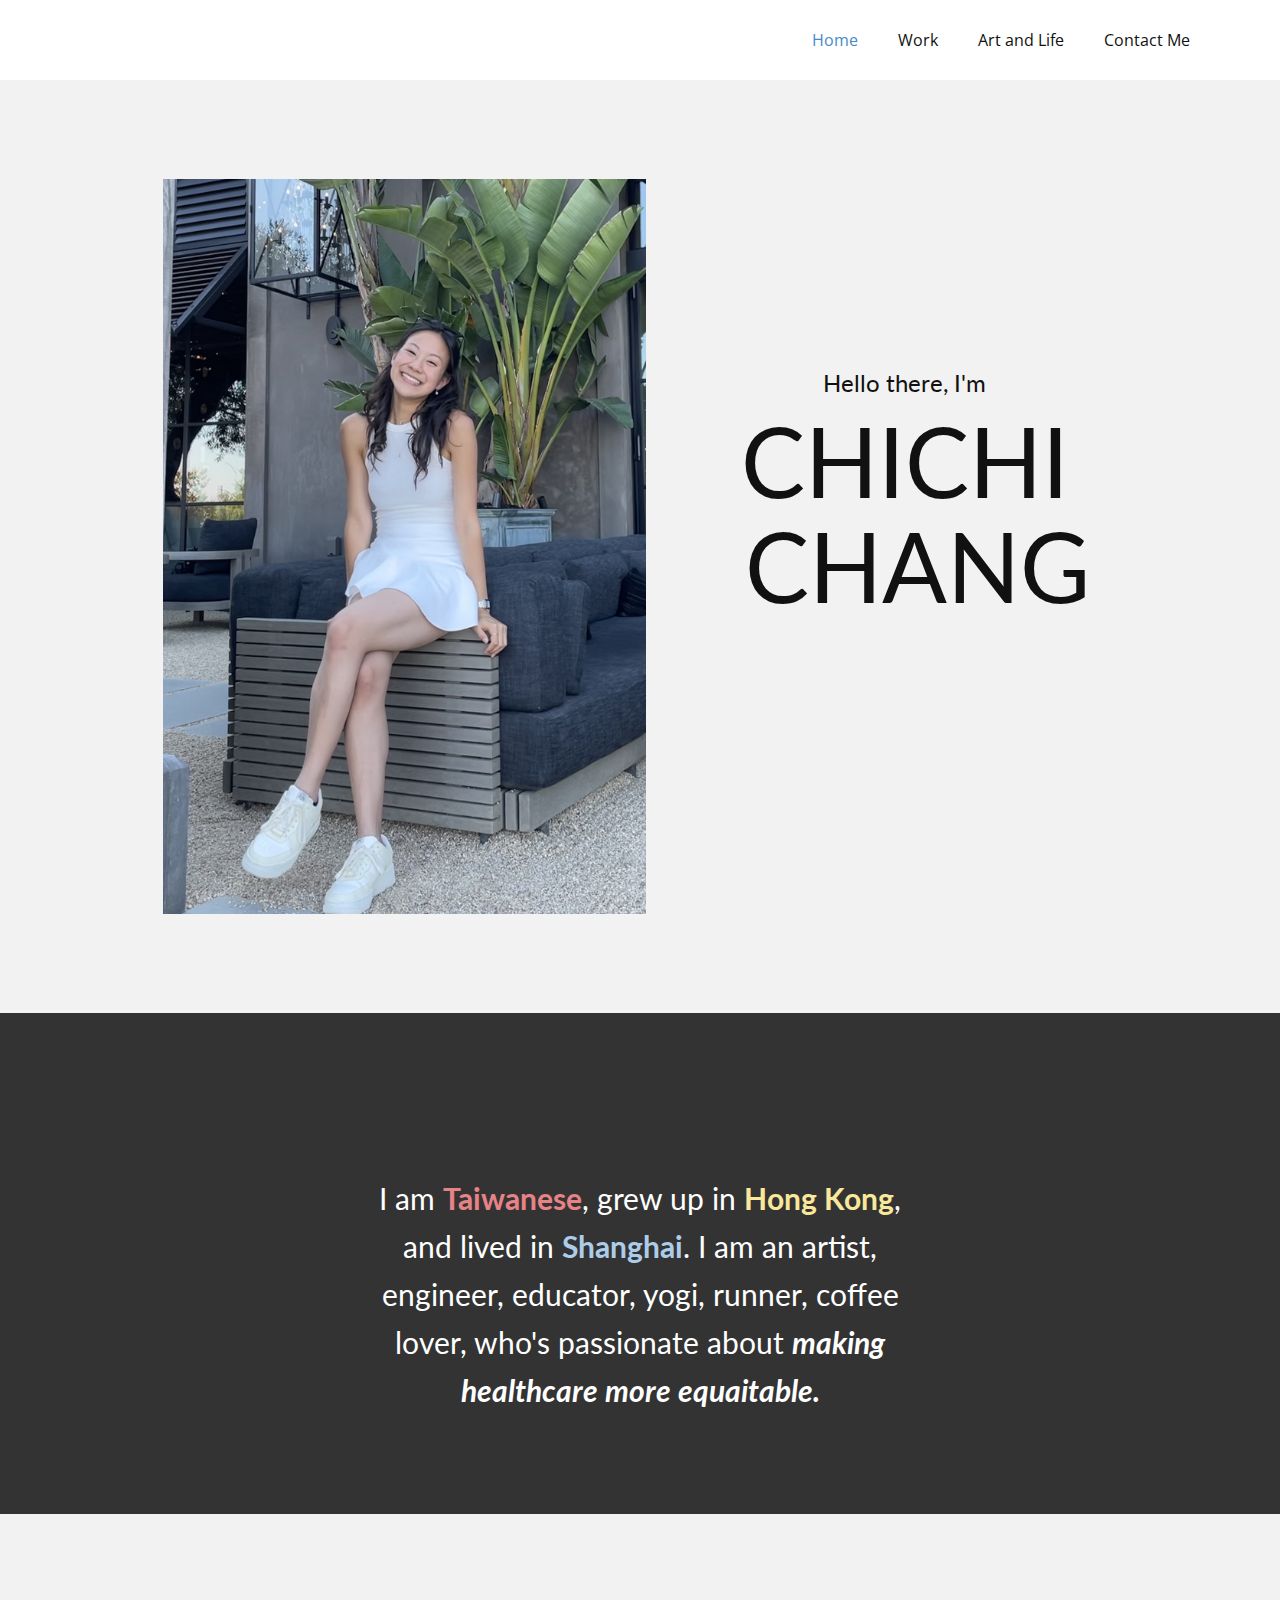
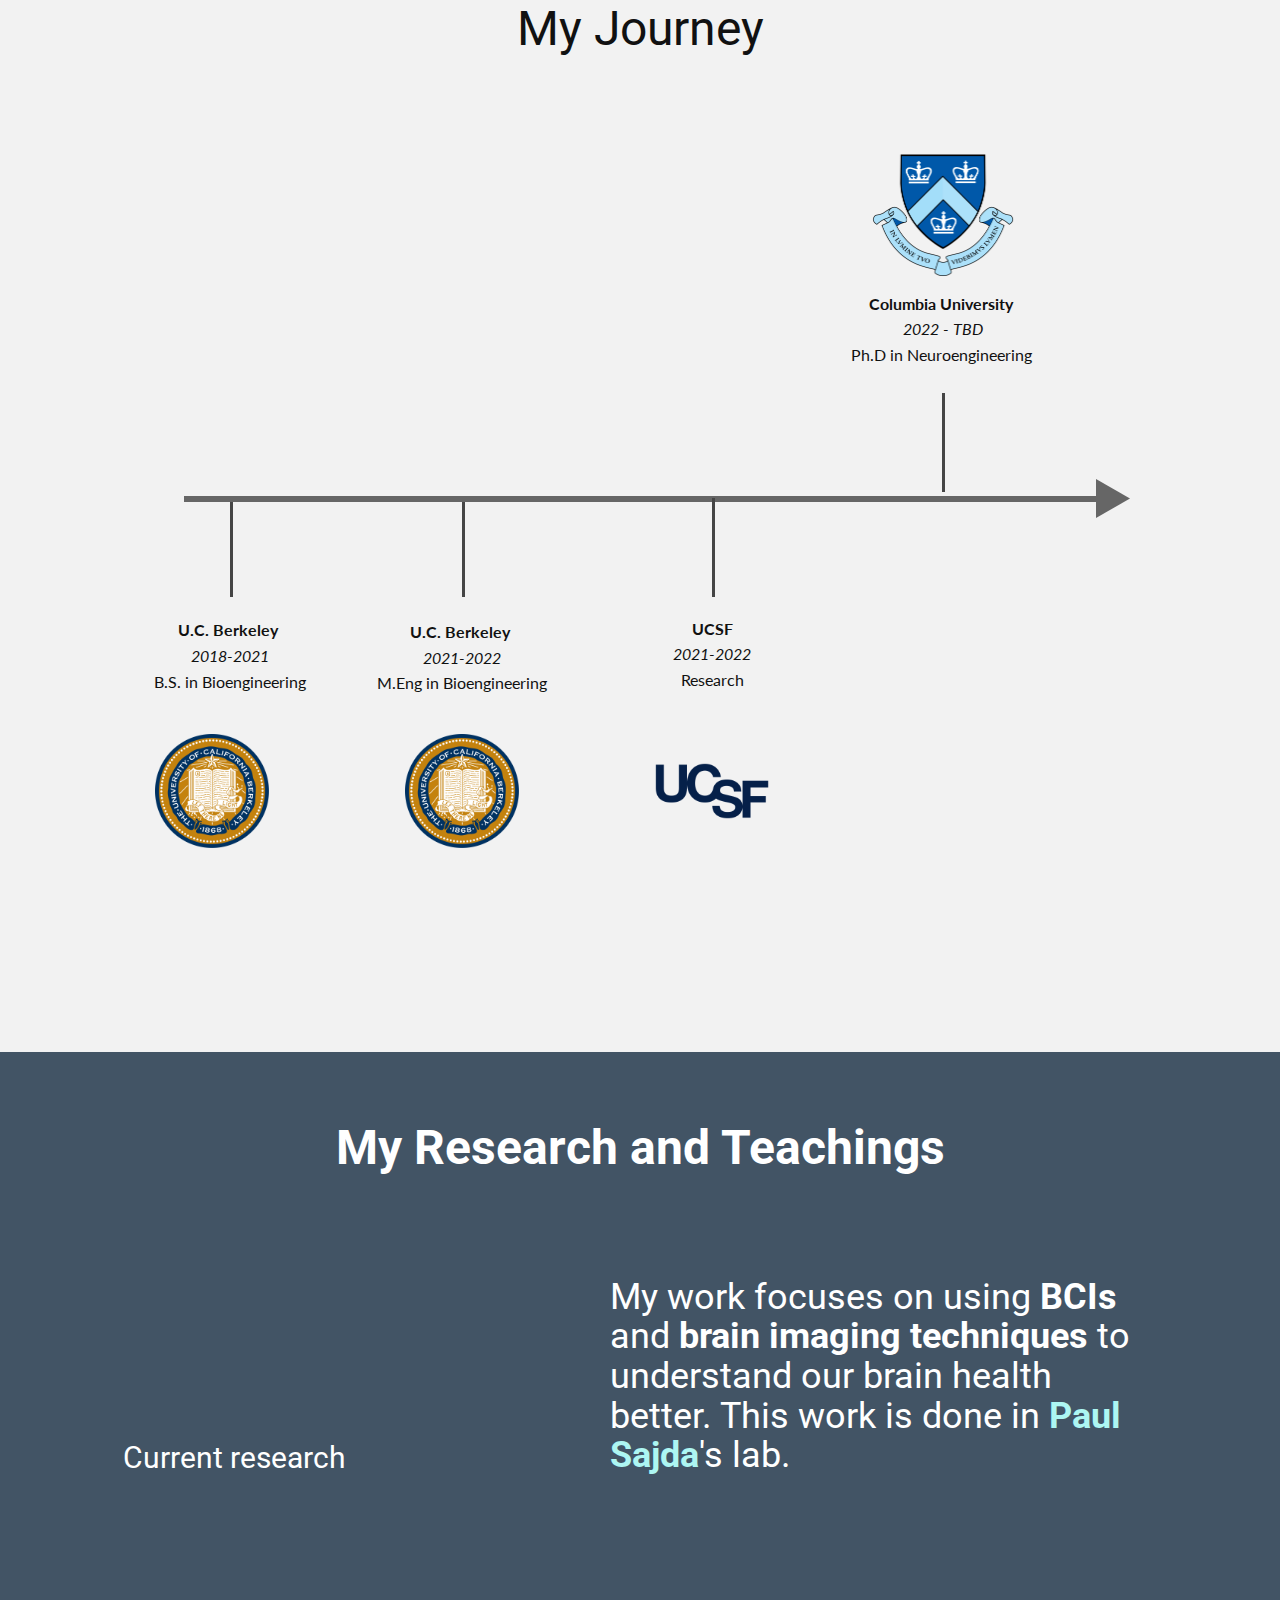
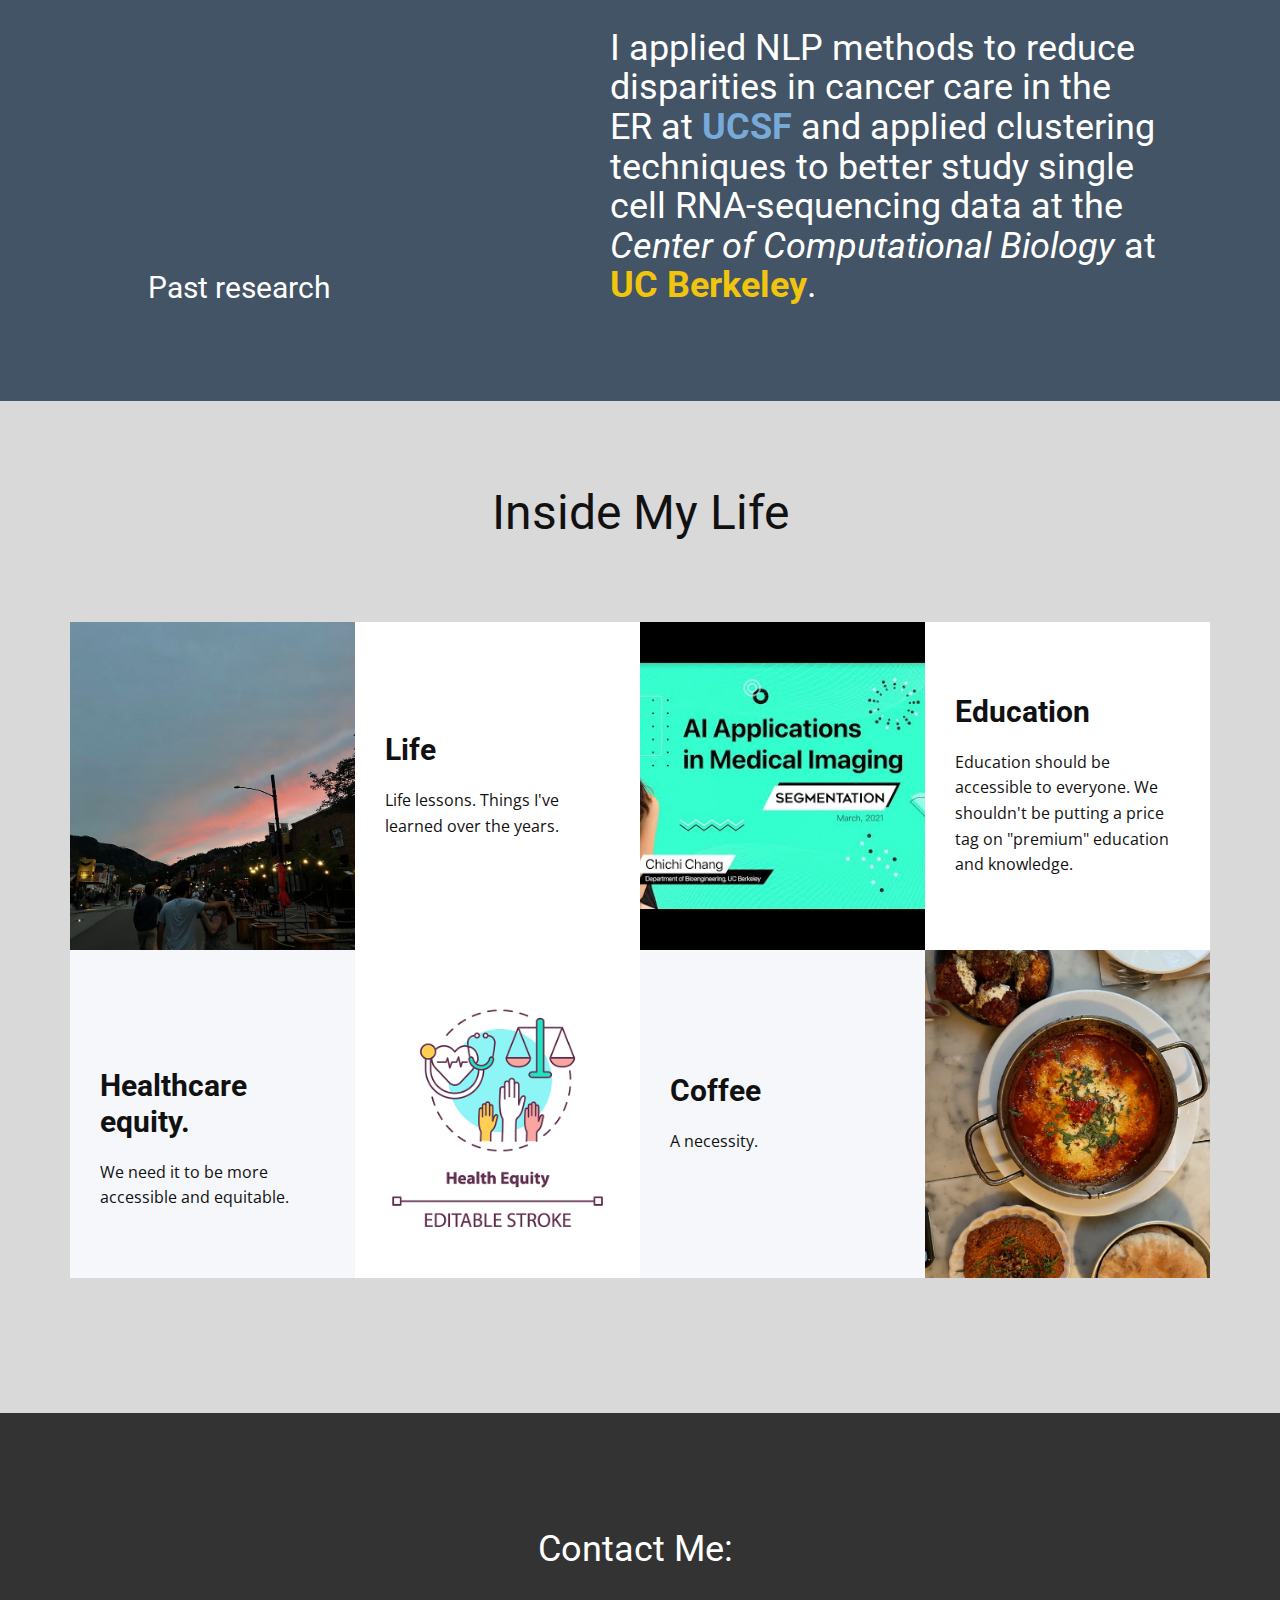
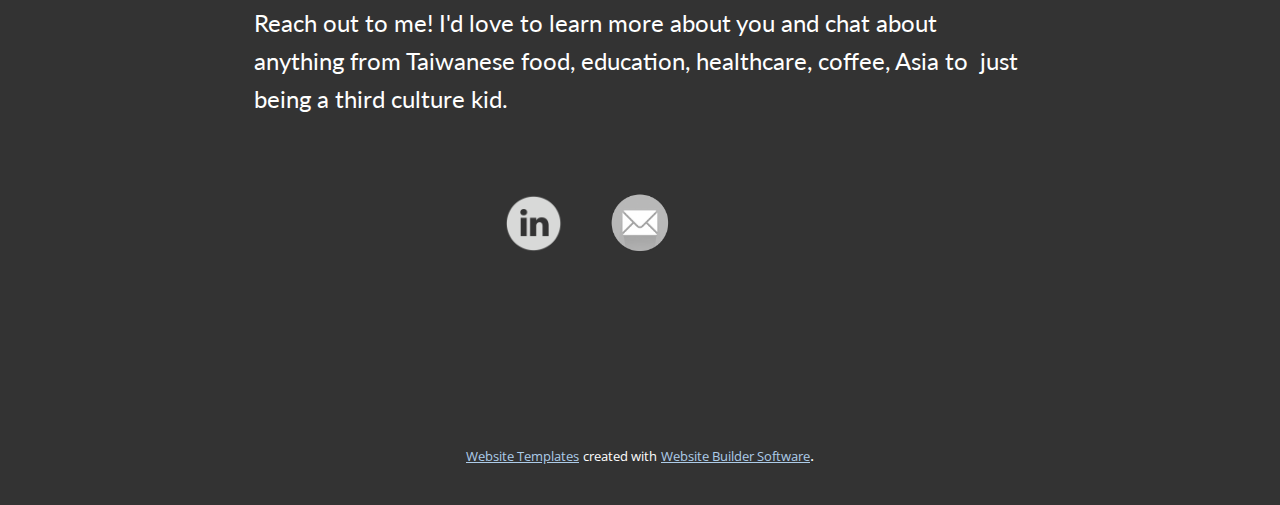
<file: index.html>
<!DOCTYPE html>
<html style="font-size: 16px;" lang="en"><head>
    <meta name="viewport" content="width=device-width, initial-scale=1.0">
    <meta charset="utf-8">
    <meta name="keywords" content="Chichi&nbsp;Chang">
    <meta name="description" content="">
    <title>Home</title>
    <link rel="stylesheet" href="nicepage.css" media="screen">
<link rel="stylesheet" href="Home.css" media="screen">
    <script class="u-script" type="text/javascript" src="jquery.js" defer=""></script>
    <script class="u-script" type="text/javascript" src="nicepage.js" defer=""></script>
    <meta name="generator" content="Nicepage 4.18.5, nicepage.com">
    <link id="u-theme-google-font" rel="stylesheet" href="https://fonts.googleapis.com/css?family=Roboto:100,100i,300,300i,400,400i,500,500i,700,700i,900,900i|Open+Sans:300,300i,400,400i,500,500i,600,600i,700,700i,800,800i">
    <link id="u-page-google-font" rel="stylesheet" href="https://fonts.googleapis.com/css?family=Lato:100,100i,300,300i,400,400i,700,700i,900,900i">
    
    
    
    
    
    
    
    <script type="application/ld+json">{
		"@context": "http://schema.org",
		"@type": "Organization",
		"name": ""
}</script>
    <meta name="theme-color" content="#478ac9">
    <meta property="og:title" content="Home">
    <meta property="og:type" content="website">
  </head>
  <body data-home-page="Home.html" data-home-page-title="Home" class="u-body u-xl-mode" data-lang="en"><header class="u-clearfix u-header u-header" id="sec-2c91"><div class="u-clearfix u-sheet u-valign-middle u-sheet-1">
        <nav class="u-menu u-menu-one-level u-offcanvas u-menu-1">
          <div class="menu-collapse" style="font-size: 1rem; letter-spacing: 0px;">
            <a class="u-button-style u-custom-left-right-menu-spacing u-custom-padding-bottom u-custom-top-bottom-menu-spacing u-nav-link u-text-active-palette-1-base u-text-hover-palette-2-base" href="#">
              <svg class="u-svg-link" viewBox="0 0 24 24"><use xmlns:xlink="http://www.w3.org/1999/xlink" xlink:href="#menu-hamburger"></use></svg>
              <svg class="u-svg-content" version="1.1" id="menu-hamburger" viewBox="0 0 16 16" x="0px" y="0px" xmlns:xlink="http://www.w3.org/1999/xlink" xmlns="http://www.w3.org/2000/svg"><g><rect y="1" width="16" height="2"></rect><rect y="7" width="16" height="2"></rect><rect y="13" width="16" height="2"></rect>
</g></svg>
            </a>
          </div>
          <div class="u-custom-menu u-nav-container">
            <ul class="u-nav u-unstyled u-nav-1"><li class="u-nav-item"><a class="u-button-style u-nav-link u-text-active-palette-1-base u-text-hover-palette-2-base" href="Home.html" style="padding: 10px 20px;">Home</a>
</li><li class="u-nav-item"><a class="u-button-style u-nav-link u-text-active-palette-1-base u-text-hover-palette-2-base" href="Work.html" style="padding: 10px 20px;">Work</a>
</li><li class="u-nav-item"><a class="u-button-style u-nav-link u-text-active-palette-1-base u-text-hover-palette-2-base" href="Art-and-Life.html" style="padding: 10px 20px;">Art and Life</a>
</li><li class="u-nav-item"><a class="u-button-style u-nav-link u-text-active-palette-1-base u-text-hover-palette-2-base" href="Home.html#sec-611b" style="padding: 10px 20px;">Contact Me</a>
</li></ul>
          </div>
          <div class="u-custom-menu u-nav-container-collapse">
            <div class="u-black u-container-style u-inner-container-layout u-opacity u-opacity-95 u-sidenav">
              <div class="u-inner-container-layout u-sidenav-overflow">
                <div class="u-menu-close"></div>
                <ul class="u-align-center u-nav u-popupmenu-items u-unstyled u-nav-2"><li class="u-nav-item"><a class="u-button-style u-nav-link" href="Home.html">Home</a>
</li><li class="u-nav-item"><a class="u-button-style u-nav-link" href="Work.html">Work</a>
</li><li class="u-nav-item"><a class="u-button-style u-nav-link" href="Art-and-Life.html">Art and Life</a>
</li><li class="u-nav-item"><a class="u-button-style u-nav-link" href="Home.html#sec-611b">Contact Me</a>
</li></ul>
              </div>
            </div>
            <div class="u-black u-menu-overlay u-opacity u-opacity-70"></div>
          </div>
        </nav>
      </div></header> 
    <section class="u-clearfix u-grey-5 u-section-1" id="sec-17e4">
      <div class="u-clearfix u-sheet u-sheet-1">
        <div class="u-clearfix u-gutter-10 u-layout-wrap u-layout-wrap-1">
          <div class="u-gutter-0 u-layout">
            <div class="u-layout-row" style="">
              <div class="u-size-31-sm u-size-31-xs u-size-37-lg u-size-37-xl u-size-60-md" style="">
                <div class="u-layout-row" style="">
                  <div class="u-align-left u-container-style u-image u-layout-cell u-left-cell u-size-60 u-image-1" src="" data-image-width="1453" data-image-height="1920">
                    <div class="u-container-layout u-valign-middle u-container-layout-1" src=""></div>
                  </div>
                </div>
              </div>
              <div class="u-size-23-lg u-size-23-xl u-size-29-sm u-size-29-xs u-size-60-md" style="">
                <div class="u-layout-col" style="">
                  <div class="u-align-center u-container-style u-grey-5 u-layout-cell u-right-cell u-size-60 u-layout-cell-2">
                    <div class="u-container-layout u-container-layout-2">
                      <h2 class="u-custom-font u-font-lato u-text u-text-1">
                        <span style="font-size: 1.5rem;">Hello there, I'm</span>&nbsp;<br>CHICHI&nbsp;<br>CHANG
                      </h2>
                    </div>
                  </div>
                </div>
              </div>
            </div>
          </div>
        </div>
      </div>
    </section>
    <section class="u-clearfix u-grey-80 u-section-2" id="sec-b880">
      <div class="u-clearfix u-sheet u-sheet-1">
        <p class="u-align-center u-custom-font u-font-lato u-text u-text-1"> I am <span style="font-weight: 700;" class="u-text-palette-2-light-1">Taiwanese</span>, grew up in <span style="font-weight: 700;" class="u-text-palette-3-light-2">Hong Kong</span>, and lived in <span class="u-text-palette-1-light-2" style="font-weight: 700;">Shanghai</span>. I am an artist, engineer, educator, yogi, runner, coffee lover, who's passionate about <span style="font-weight: 700; font-style: italic;">making healthcare more equaitable.</span>
          <br>
        </p>
      </div>
    </section>
    <section class="u-clearfix u-grey-5 u-section-3" id="sec-fecd">
      <div class="u-clearfix u-sheet u-sheet-1">
        <div class="u-border-3 u-border-grey-dark-1 u-line u-line-vertical u-line-1"></div>
        <div class="u-border-3 u-border-grey-dark-1 u-line u-line-vertical u-line-2"></div>
        <div class="u-border-3 u-border-grey-dark-1 u-line u-line-vertical u-line-3"></div>
        <h1 class="u-text u-text-default u-text-1">My Journey</h1>
        <img class="u-image u-image-default u-image-1" src="images/image2.png" alt="" data-image-width="1163" data-image-height="1024">
        <p class="u-align-center u-custom-font u-font-lato u-text u-text-2"><b>Columbia University&nbsp;</b>
          <br>
          <span style="font-style: italic;">2022 - TBD</span>
          <br>Ph.D in Neuroengineering&nbsp;
        </p>
        <div class="u-shape u-shape-svg u-text-grey-60 u-shape-1">
          <svg class="u-svg-link" preserveAspectRatio="none" viewBox="0 0 140 160" style=""><use xmlns:xlink="http://www.w3.org/1999/xlink" xlink:href="#svg-ffeb"></use></svg>
          <svg class="u-svg-content" viewBox="0 0 140 160" x="0px" y="0px" id="svg-ffeb"><g><polygon points="0,0 140,80 0,160 	"></polygon>
</g></svg>
        </div>
        <div class="u-border-6 u-border-grey-60 u-line u-line-horizontal u-line-4"></div>
        <p class="u-align-center u-custom-font u-font-lato u-text u-text-3"><b>UCSF</b>
          <br>
          <span style="font-style: italic;">2021-2022</span>
          <br>Research
        </p>
        <p class="u-align-center u-custom-font u-font-lato u-text u-text-4"><b>U.C. Berkeley&nbsp;</b>
          <br>
          <span style="font-style: italic;">2018-2021</span>
          <br>B.S. in Bioengineering
        </p>
        <p class="u-align-center u-custom-font u-font-lato u-text u-text-5"><b>U.C. Berkeley&nbsp;</b>
          <br>
          <span style="font-style: italic;">2021-2022</span>
          <br>M.Eng in Bioengineering
        </p>
        <div class="u-list u-list-1">
          <div class="u-repeater u-repeater-1">
            <div class="u-container-style u-list-item u-repeater-item">
              <div class="u-container-layout u-similar-container u-valign-middle u-container-layout-1">
                <img class="u-expanded-width u-image u-image-default u-preserve-proportions u-image-2" src="images/berkeley.png" alt="" data-image-width="1200" data-image-height="1200">
              </div>
            </div>
            <div class="u-container-style u-list-item u-repeater-item">
              <div class="u-container-layout u-similar-container u-valign-middle u-container-layout-2">
                <img class="u-expanded-width u-image u-image-default u-preserve-proportions u-image-3" src="images/berkeley.png" alt="" data-image-width="1200" data-image-height="1200">
              </div>
            </div>
            <div class="u-container-style u-list-item u-repeater-item">
              <div class="u-container-layout u-similar-container u-valign-middle u-container-layout-3">
                <img class="u-expanded-width u-image u-image-default u-preserve-proportions u-image-4" src="images/image1.png" alt="" data-image-width="1280" data-image-height="624">
              </div>
            </div>
          </div>
        </div>
        <div class="u-border-3 u-border-grey-dark-1 u-line u-line-vertical u-line-5"></div>
      </div>
    </section>
    <section class="u-clearfix u-palette-1-dark-2 u-section-4" id="sec-8c7f">
      <div class="u-clearfix u-sheet u-sheet-1">
        <h1 class="u-text u-text-default u-text-1">My Research and Teachings</h1>
        <h2 class="u-text u-text-2">My work focuses on using <span style="font-weight: 700;">BCIs</span> and <span style="font-weight: 700;">brain imaging techniques</span> to understand our brain health better. This work is done in <span style="font-weight: 700;" class="u-text-palette-4-light-2">Paul Sajda</span>'s lab.&nbsp;
        </h2>
        <h3 class="u-text u-text-3">Current research</h3>
        <h2 class="u-text u-text-4">I applied NLP methods to reduce disparities in cancer care in the ER at <span style="font-weight: 700;" class="u-text-palette-1-light-1">UCSF</span> and applied clustering techniques to better study single cell RNA-sequencing data at the <span style="font-style: italic;">Center of Computational Biology</span> at <span style="font-weight: 700;" class="u-text-palette-3-base">UC Berkeley</span>.
        </h2>
        <h3 class="u-text u-text-5">Past research</h3>
      </div>
    </section>
    <section class="u-clearfix u-grey-15 u-section-5" id="sec-64fb">
      <div class="u-clearfix u-sheet u-sheet-1">
        <h1 class="u-text u-text-default u-text-1">Inside My Life</h1>
        <div class="u-clearfix u-expanded-width u-gutter-0 u-layout-wrap u-layout-wrap-1">
          <div class="u-layout">
            <div class="u-layout-col">
              <div class="u-size-30">
                <div class="u-layout-row">
                  <div class="u-container-style u-image u-layout-cell u-left-cell u-size-15 u-size-30-md u-image-1" src="" data-image-width="1440" data-image-height="1920">
                    <div class="u-container-layout u-valign-middle u-container-layout-1"></div>
                  </div>
                  <div class="u-align-left u-container-style u-layout-cell u-size-14-sm u-size-14-xs u-size-15-lg u-size-15-xl u-size-30-md u-white u-layout-cell-2">
                    <div class="u-container-layout u-valign-middle u-container-layout-2">
                      <h3 class="u-text u-text-2">Life</h3>
                      <p class="u-text u-text-3">Life lessons. Things I've learned over the years.</p>
                    </div>
                  </div>
                  <div class="u-container-style u-image u-layout-cell u-size-15-lg u-size-15-xl u-size-16-sm u-size-16-xs u-size-30-md u-image-2" src="" data-image-width="480" data-image-height="360">
                    <div class="u-container-layout u-container-layout-3"></div>
                  </div>
                  <div class="u-align-left u-container-style u-layout-cell u-right-cell u-size-14-sm u-size-14-xs u-size-15-lg u-size-15-xl u-size-30-md u-white u-layout-cell-4">
                    <div class="u-container-layout u-valign-middle u-container-layout-4">
                      <h3 class="u-text u-text-4">Education</h3>
                      <p class="u-text u-text-5">Education should be accessible to everyone. We shouldn't be putting a price tag on "premium" education and knowledge.</p>
                    </div>
                  </div>
                </div>
              </div>
              <div class="u-size-30">
                <div class="u-layout-row">
                  <div class="u-align-left u-container-style u-layout-cell u-left-cell u-palette-5-light-3 u-size-15 u-size-30-md u-layout-cell-5">
                    <div class="u-container-layout u-container-layout-5">
                      <h3 class="u-text u-text-6">Healthcare equity.</h3>
                      <p class="u-text u-text-7">We need it to be more accessible and equitable.</p>
                    </div>
                  </div>
                  <div class="u-container-style u-image u-layout-cell u-size-15 u-size-30-md u-image-3" src="" data-image-width="1160" data-image-height="772">
                    <div class="u-container-layout u-valign-middle u-container-layout-6"></div>
                  </div>
                  <div class="u-align-left u-container-style u-layout-cell u-palette-5-light-3 u-size-15 u-size-30-md u-layout-cell-7">
                    <div class="u-container-layout u-valign-middle u-container-layout-7">
                      <h3 class="u-text u-text-8">Coffee</h3>
                      <p class="u-text u-text-9">A necessity.</p>
                    </div>
                  </div>
                  <div class="u-container-style u-image u-layout-cell u-right-cell u-size-15 u-size-30-md u-image-4" src="" data-image-width="1419" data-image-height="1920">
                    <div class="u-container-layout u-valign-middle u-container-layout-8"></div>
                  </div>
                </div>
              </div>
            </div>
          </div>
        </div>
      </div>
    </section>
    <section class="u-clearfix u-grey-80 u-section-6" id="sec-611b">
      <div class="u-clearfix u-sheet u-sheet-1">
        <h2 class="u-text u-text-1">Contact Me:</h2>
        <p class="u-custom-font u-font-lato u-text u-text-2">Reach out to me! I'd love to learn more about you and chat about anything from Taiwanese food, education, healthcare, coffee, Asia to&nbsp; just being a third culture kid.</p>
        <img class="u-image u-image-default u-preserve-proportions u-image-1" src="images/linkedin_icon.png" alt="" data-image-width="512" data-image-height="512" data-href="https://www.linkedin.com/in/chichi-chang/" data-target="_blank">
        <img class="u-image u-image-default u-preserve-proportions u-image-2" src="images/email_icon.png" alt="" data-image-width="190" data-image-height="190">
      </div>
    </section>
    
    
    <footer class="u-align-center u-clearfix u-footer u-grey-80 u-footer" id="sec-29a0"><div class="u-clearfix u-sheet u-sheet-1"></div></footer>
    <section class="u-backlink u-clearfix u-grey-80">
      <a class="u-link" href="https://nicepage.com/website-templates" target="_blank">
        <span>Website Templates</span>
      </a>
      <p class="u-text">
        <span>created with</span>
      </p>
      <a class="u-link" href="" target="_blank">
        <span>Website Builder Software</span>
      </a>. 
    </section>
  
</body></html>
</file>
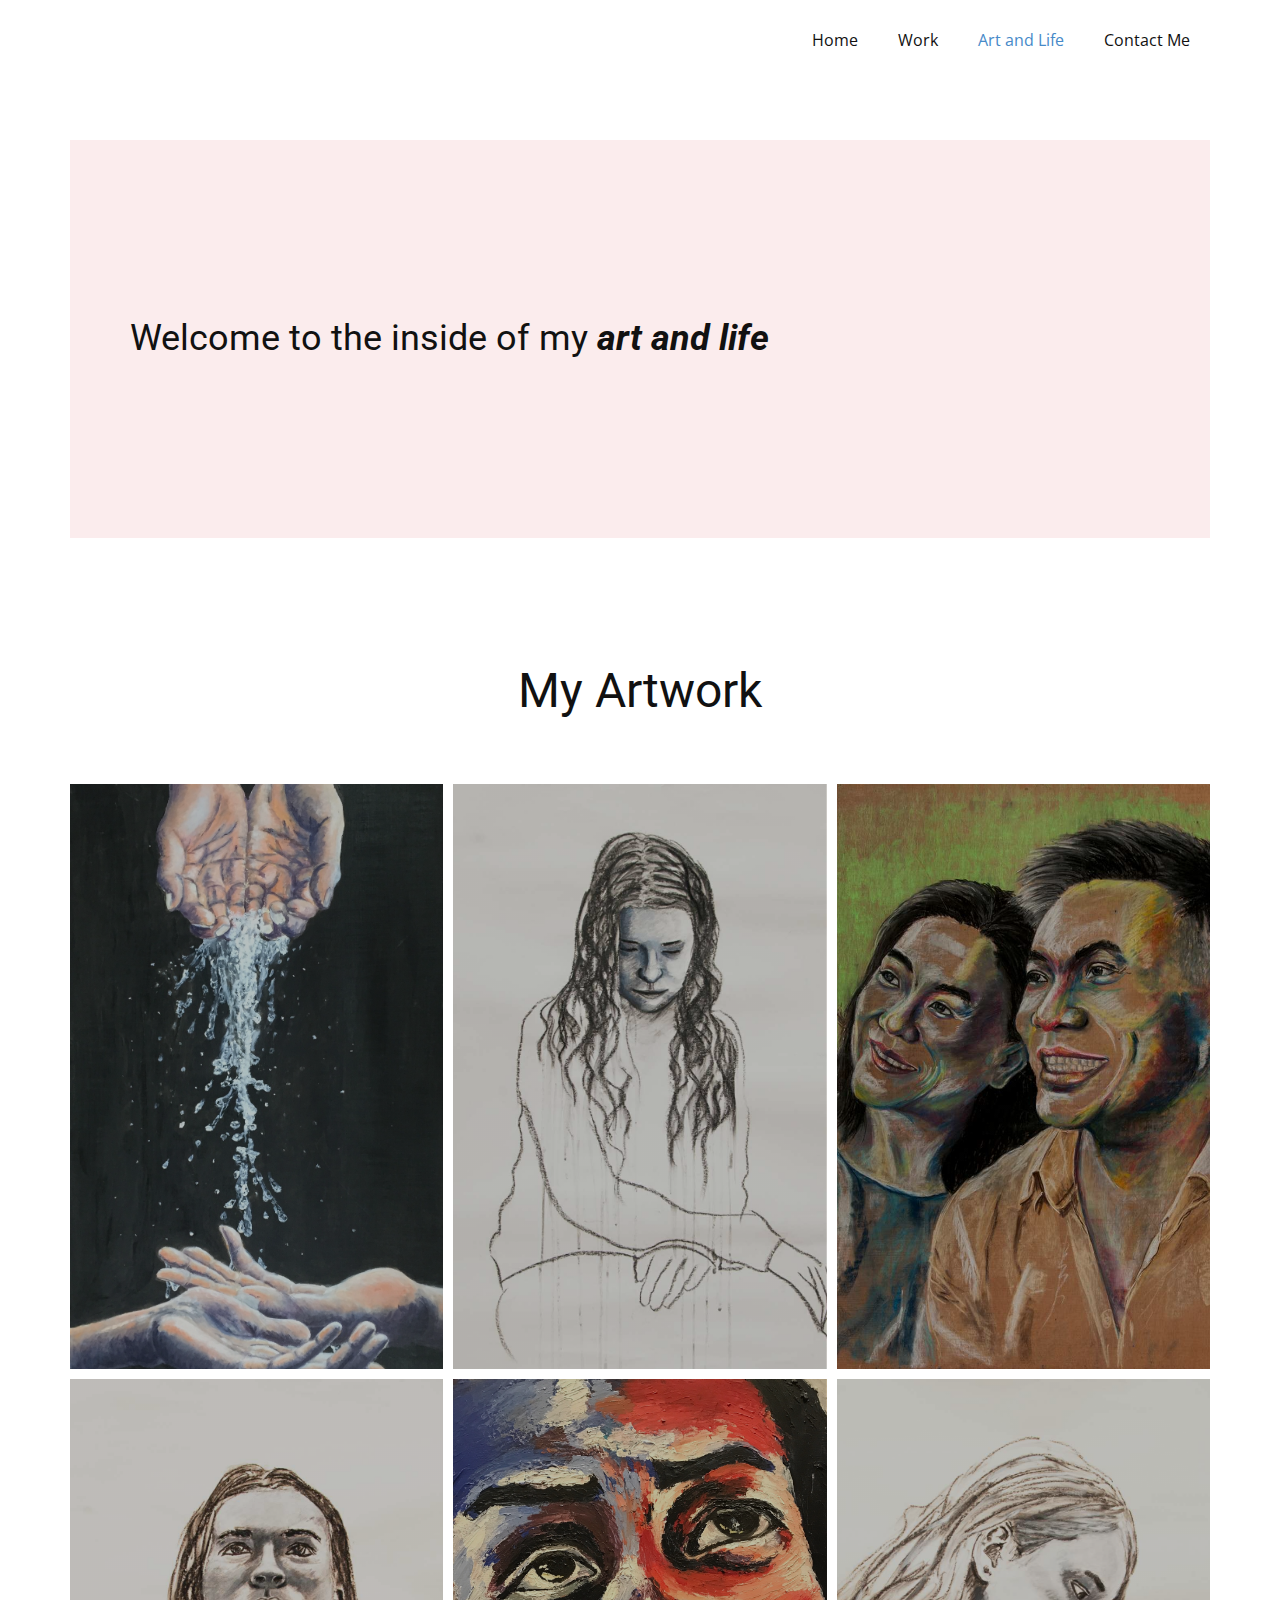
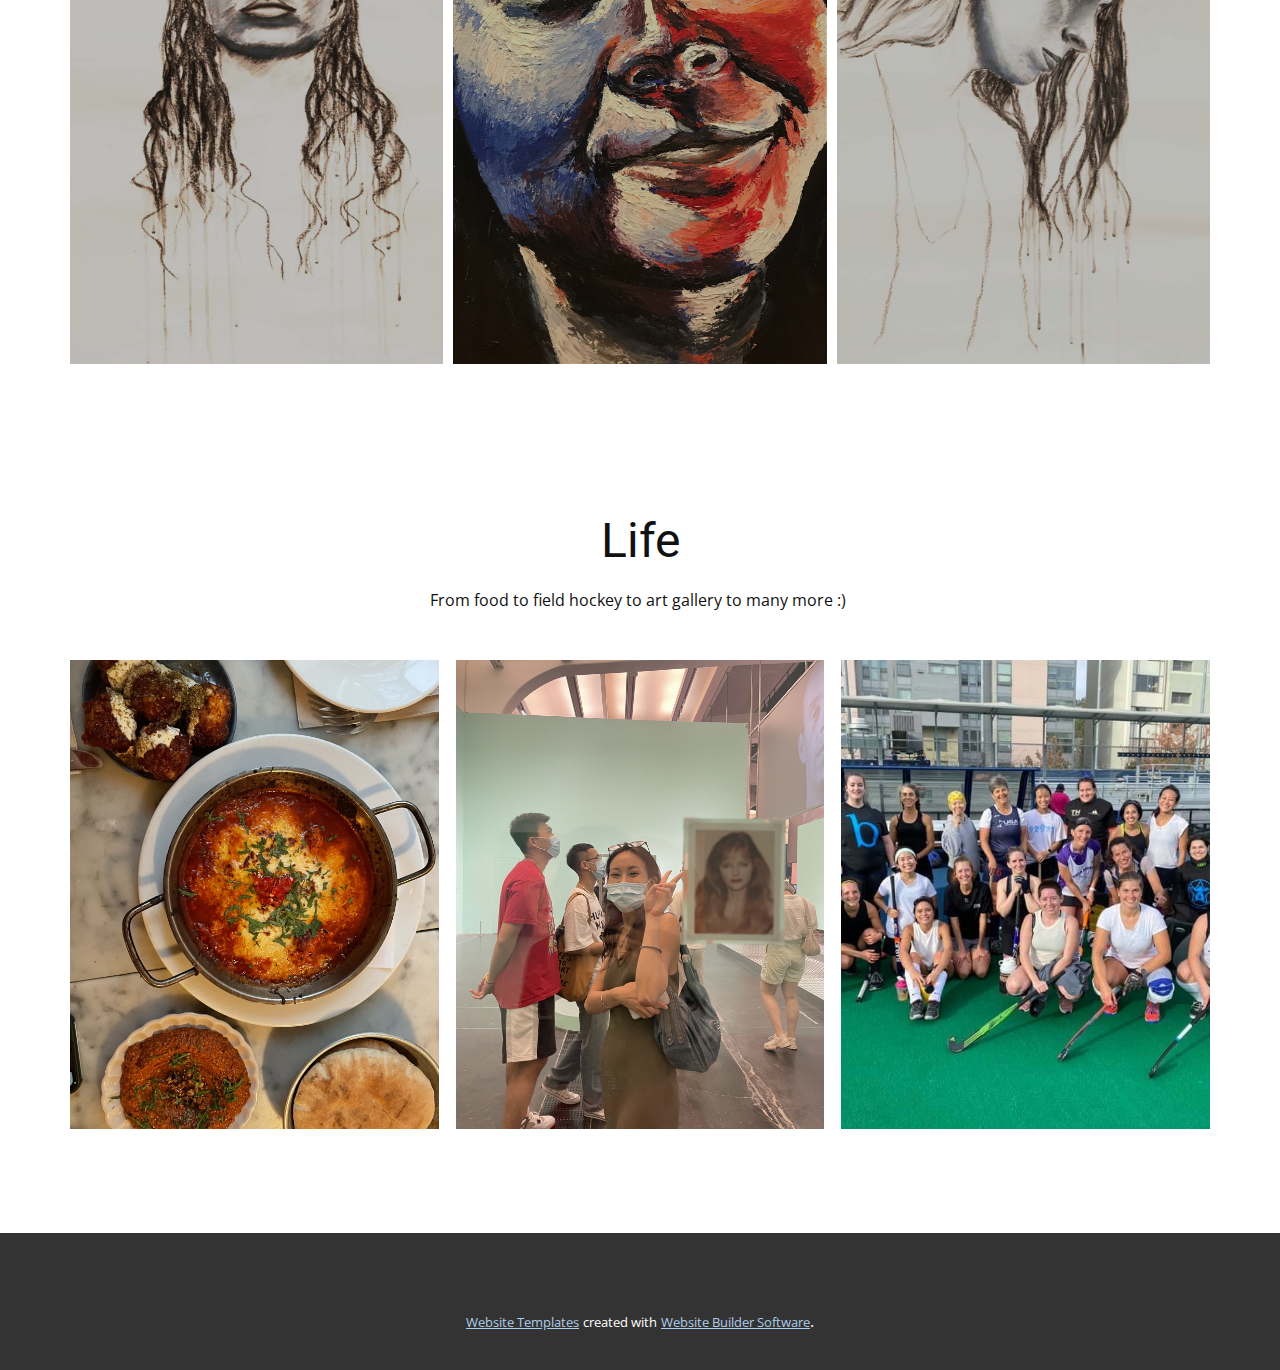
<file: Art-and-Life.html>
<!DOCTYPE html>
<html style="font-size: 16px;" lang="en"><head>
    <meta name="viewport" content="width=device-width, initial-scale=1.0">
    <meta charset="utf-8">
    <meta name="keywords" content="Welcome to the inside of my life">
    <meta name="description" content="">
    <title>Art and Life</title>
    <link rel="stylesheet" href="nicepage.css" media="screen">
<link rel="stylesheet" href="Art-and-Life.css" media="screen">
    <script class="u-script" type="text/javascript" src="jquery.js" defer=""></script>
    <script class="u-script" type="text/javascript" src="nicepage.js" defer=""></script>
    <meta name="generator" content="Nicepage 4.18.5, nicepage.com">
    <link id="u-theme-google-font" rel="stylesheet" href="https://fonts.googleapis.com/css?family=Roboto:100,100i,300,300i,400,400i,500,500i,700,700i,900,900i|Open+Sans:300,300i,400,400i,500,500i,600,600i,700,700i,800,800i">
    
    
    
    
    <script type="application/ld+json">{
		"@context": "http://schema.org",
		"@type": "Organization",
		"name": ""
}</script>
    <meta name="theme-color" content="#478ac9">
    <meta property="og:title" content="Art and Life">
    <meta property="og:type" content="website">
  </head>
  <body class="u-body u-xl-mode" data-lang="en"><header class="u-clearfix u-header u-header" id="sec-2c91"><div class="u-clearfix u-sheet u-valign-middle u-sheet-1">
        <nav class="u-menu u-menu-one-level u-offcanvas u-menu-1">
          <div class="menu-collapse" style="font-size: 1rem; letter-spacing: 0px;">
            <a class="u-button-style u-custom-left-right-menu-spacing u-custom-padding-bottom u-custom-top-bottom-menu-spacing u-nav-link u-text-active-palette-1-base u-text-hover-palette-2-base" href="#">
              <svg class="u-svg-link" viewBox="0 0 24 24"><use xmlns:xlink="http://www.w3.org/1999/xlink" xlink:href="#menu-hamburger"></use></svg>
              <svg class="u-svg-content" version="1.1" id="menu-hamburger" viewBox="0 0 16 16" x="0px" y="0px" xmlns:xlink="http://www.w3.org/1999/xlink" xmlns="http://www.w3.org/2000/svg"><g><rect y="1" width="16" height="2"></rect><rect y="7" width="16" height="2"></rect><rect y="13" width="16" height="2"></rect>
</g></svg>
            </a>
          </div>
          <div class="u-custom-menu u-nav-container">
            <ul class="u-nav u-unstyled u-nav-1"><li class="u-nav-item"><a class="u-button-style u-nav-link u-text-active-palette-1-base u-text-hover-palette-2-base" href="Home.html" style="padding: 10px 20px;">Home</a>
</li><li class="u-nav-item"><a class="u-button-style u-nav-link u-text-active-palette-1-base u-text-hover-palette-2-base" href="Work.html" style="padding: 10px 20px;">Work</a>
</li><li class="u-nav-item"><a class="u-button-style u-nav-link u-text-active-palette-1-base u-text-hover-palette-2-base" href="Art-and-Life.html" style="padding: 10px 20px;">Art and Life</a>
</li><li class="u-nav-item"><a class="u-button-style u-nav-link u-text-active-palette-1-base u-text-hover-palette-2-base" href="Home.html#sec-611b" style="padding: 10px 20px;">Contact Me</a>
</li></ul>
          </div>
          <div class="u-custom-menu u-nav-container-collapse">
            <div class="u-black u-container-style u-inner-container-layout u-opacity u-opacity-95 u-sidenav">
              <div class="u-inner-container-layout u-sidenav-overflow">
                <div class="u-menu-close"></div>
                <ul class="u-align-center u-nav u-popupmenu-items u-unstyled u-nav-2"><li class="u-nav-item"><a class="u-button-style u-nav-link" href="Home.html">Home</a>
</li><li class="u-nav-item"><a class="u-button-style u-nav-link" href="Work.html">Work</a>
</li><li class="u-nav-item"><a class="u-button-style u-nav-link" href="Art-and-Life.html">Art and Life</a>
</li><li class="u-nav-item"><a class="u-button-style u-nav-link" href="Home.html#sec-611b">Contact Me</a>
</li></ul>
              </div>
            </div>
            <div class="u-black u-menu-overlay u-opacity u-opacity-70"></div>
          </div>
        </nav>
      </div></header>
    <section class="u-align-center u-clearfix u-section-1" id="sec-968c">
      <div class="u-clearfix u-sheet u-valign-middle u-sheet-1">
        <div class="u-clearfix u-expanded-width u-gutter-0 u-layout-wrap u-layout-wrap-1">
          <div class="u-layout" style="">
            <div class="u-layout-row" style="">
              <div class="u-align-left u-container-style u-layout-cell u-palette-2-light-3 u-right-cell u-size-60 u-size-xs-60 u-layout-cell-1">
                <div class="u-container-layout u-valign-middle u-container-layout-1">
                  <h2 class="u-text u-text-default u-text-1">Welcome to the inside of my <span style="font-style: italic; font-weight: 700;">art and life</span>
                  </h2>
                </div>
              </div>
            </div>
          </div>
        </div>
      </div>
    </section>
    <section class="u-clearfix u-section-2" id="sec-c611">
      <div class="u-clearfix u-sheet u-sheet-1">
        <h1 class="u-text u-text-default u-text-1">My Artwork</h1>
        <div class="u-expanded-width u-list u-list-1">
          <div class="u-repeater u-repeater-1">
            <div class="u-container-style u-image u-list-item u-repeater-item u-shading u-image-1" data-image-width="959" data-image-height="1920">
              <div class="u-container-layout u-similar-container u-container-layout-1"></div>
            </div>
            <div class="u-container-style u-image u-list-item u-repeater-item u-shading u-image-2" data-image-width="1080" data-image-height="1445">
              <div class="u-container-layout u-similar-container u-container-layout-2"></div>
            </div>
            <div class="u-container-style u-image u-list-item u-repeater-item u-shading u-image-3" data-image-width="1689" data-image-height="1080">
              <div class="u-container-layout u-similar-container u-container-layout-3"></div>
            </div>
            <div class="u-container-style u-image u-list-item u-repeater-item u-shading u-image-4" data-image-width="1080" data-image-height="1522">
              <div class="u-container-layout u-similar-container u-container-layout-4"></div>
            </div>
            <div class="u-container-style u-image u-list-item u-repeater-item u-shading u-image-5" data-image-width="1452" data-image-height="1920">
              <div class="u-container-layout u-similar-container u-container-layout-5"></div>
            </div>
            <div class="u-container-style u-image u-list-item u-repeater-item u-shading u-image-6" data-image-width="1080" data-image-height="1511">
              <div class="u-container-layout u-similar-container u-container-layout-6"></div>
            </div>
          </div>
        </div>
      </div>
    </section>
    <section class="u-align-center u-clearfix u-section-3" id="sec-4fd3">
      <div class="u-clearfix u-sheet u-sheet-1">
        <h1 class="u-text u-text-default u-text-1">Life</h1>
        <p class="u-text u-text-2">From food to field hockey to art gallery to many more :)&nbsp;</p>
        <div class="u-expanded-width u-gallery u-layout-grid u-lightbox u-show-text-on-hover u-gallery-1">
          <div class="u-gallery-inner u-gallery-inner-1">
            <div class="u-effect-fade u-gallery-item">
              <div class="u-back-slide" data-image-width="1419" data-image-height="1920">
                <img class="u-back-image u-expanded" src="images/IMG_4909.jpg">
              </div>
              <div class="u-over-slide u-shading u-over-slide-1">
                <h3 class="u-gallery-heading"></h3>
                <p class="u-gallery-text"></p>
              </div>
            </div>
            <div class="u-effect-fade u-gallery-item">
              <div class="u-back-slide" data-image-width="3024" data-image-height="4032">
                <img class="u-back-image u-expanded" src="images/IMG_2752.jpg">
              </div>
              <div class="u-over-slide u-shading u-over-slide-2">
                <h3 class="u-gallery-heading"></h3>
                <p class="u-gallery-text"></p>
              </div>
            </div>
            <div class="u-effect-fade u-gallery-item">
              <div class="u-back-slide" data-image-width="960" data-image-height="720">
                <img class="u-back-image u-expanded" src="images/IMG_0988.JPG">
              </div>
              <div class="u-over-slide u-shading u-over-slide-3">
                <h3 class="u-gallery-heading"></h3>
                <p class="u-gallery-text"></p>
              </div>
            </div>
          </div>
        </div>
      </div>
    </section>
    
    
    <footer class="u-align-center u-clearfix u-footer u-grey-80 u-footer" id="sec-29a0"><div class="u-clearfix u-sheet u-sheet-1"></div></footer>
    <section class="u-backlink u-clearfix u-grey-80">
      <a class="u-link" href="https://nicepage.com/website-templates" target="_blank">
        <span>Website Templates</span>
      </a>
      <p class="u-text">
        <span>created with</span>
      </p>
      <a class="u-link" href="" target="_blank">
        <span>Website Builder Software</span>
      </a>. 
    </section>
  
</body></html>
</file>
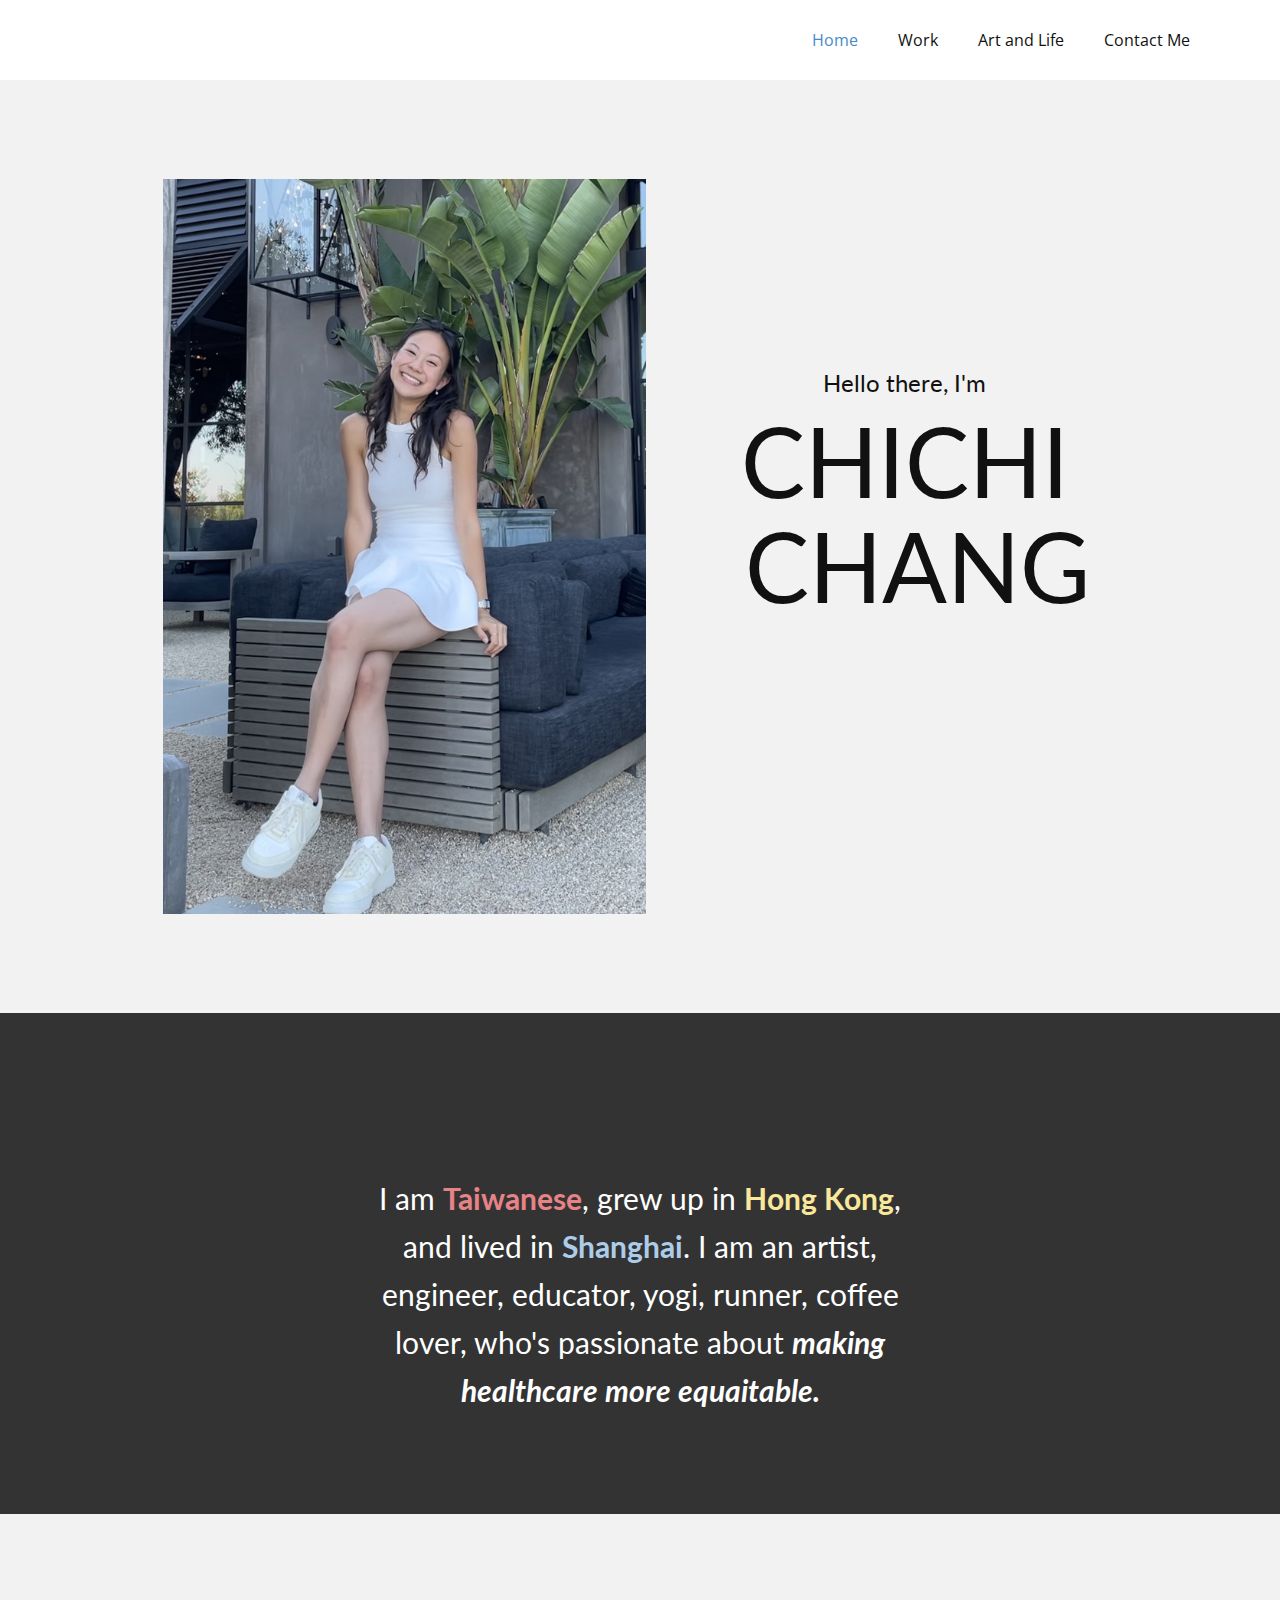
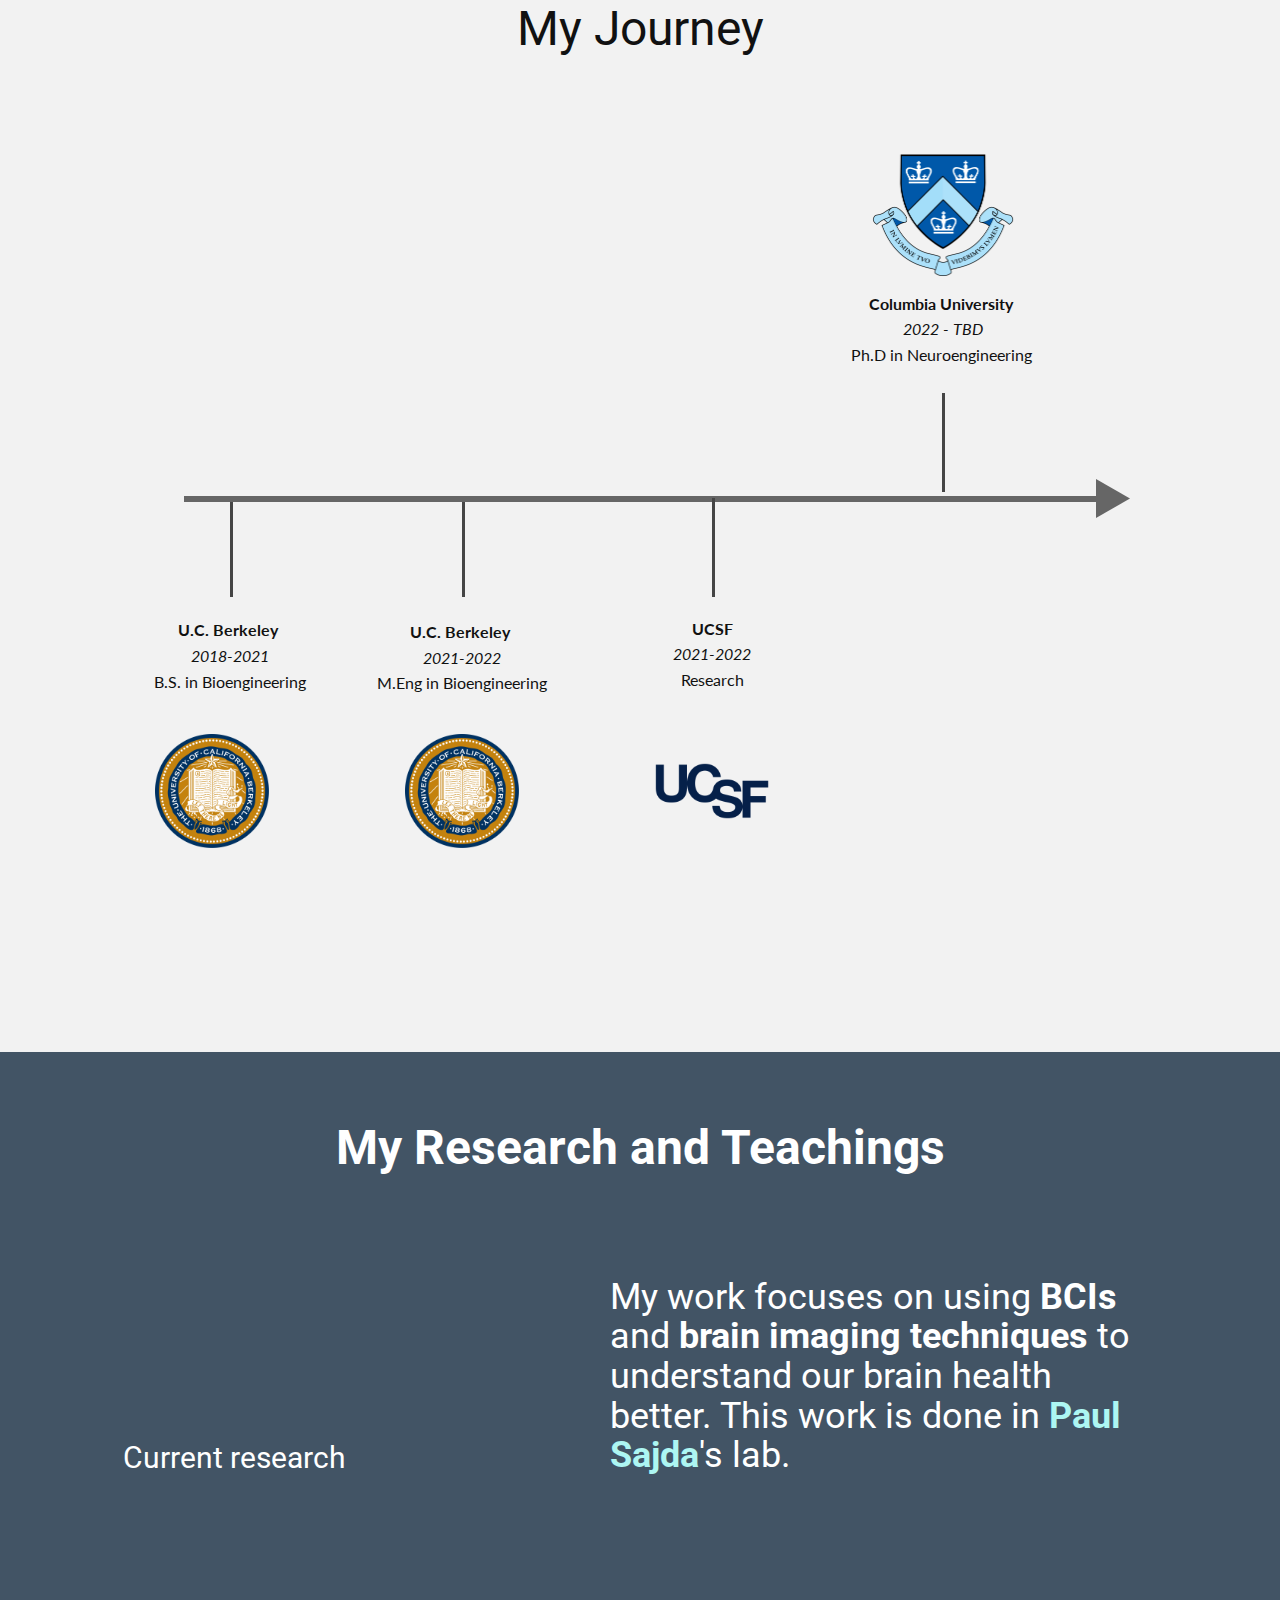
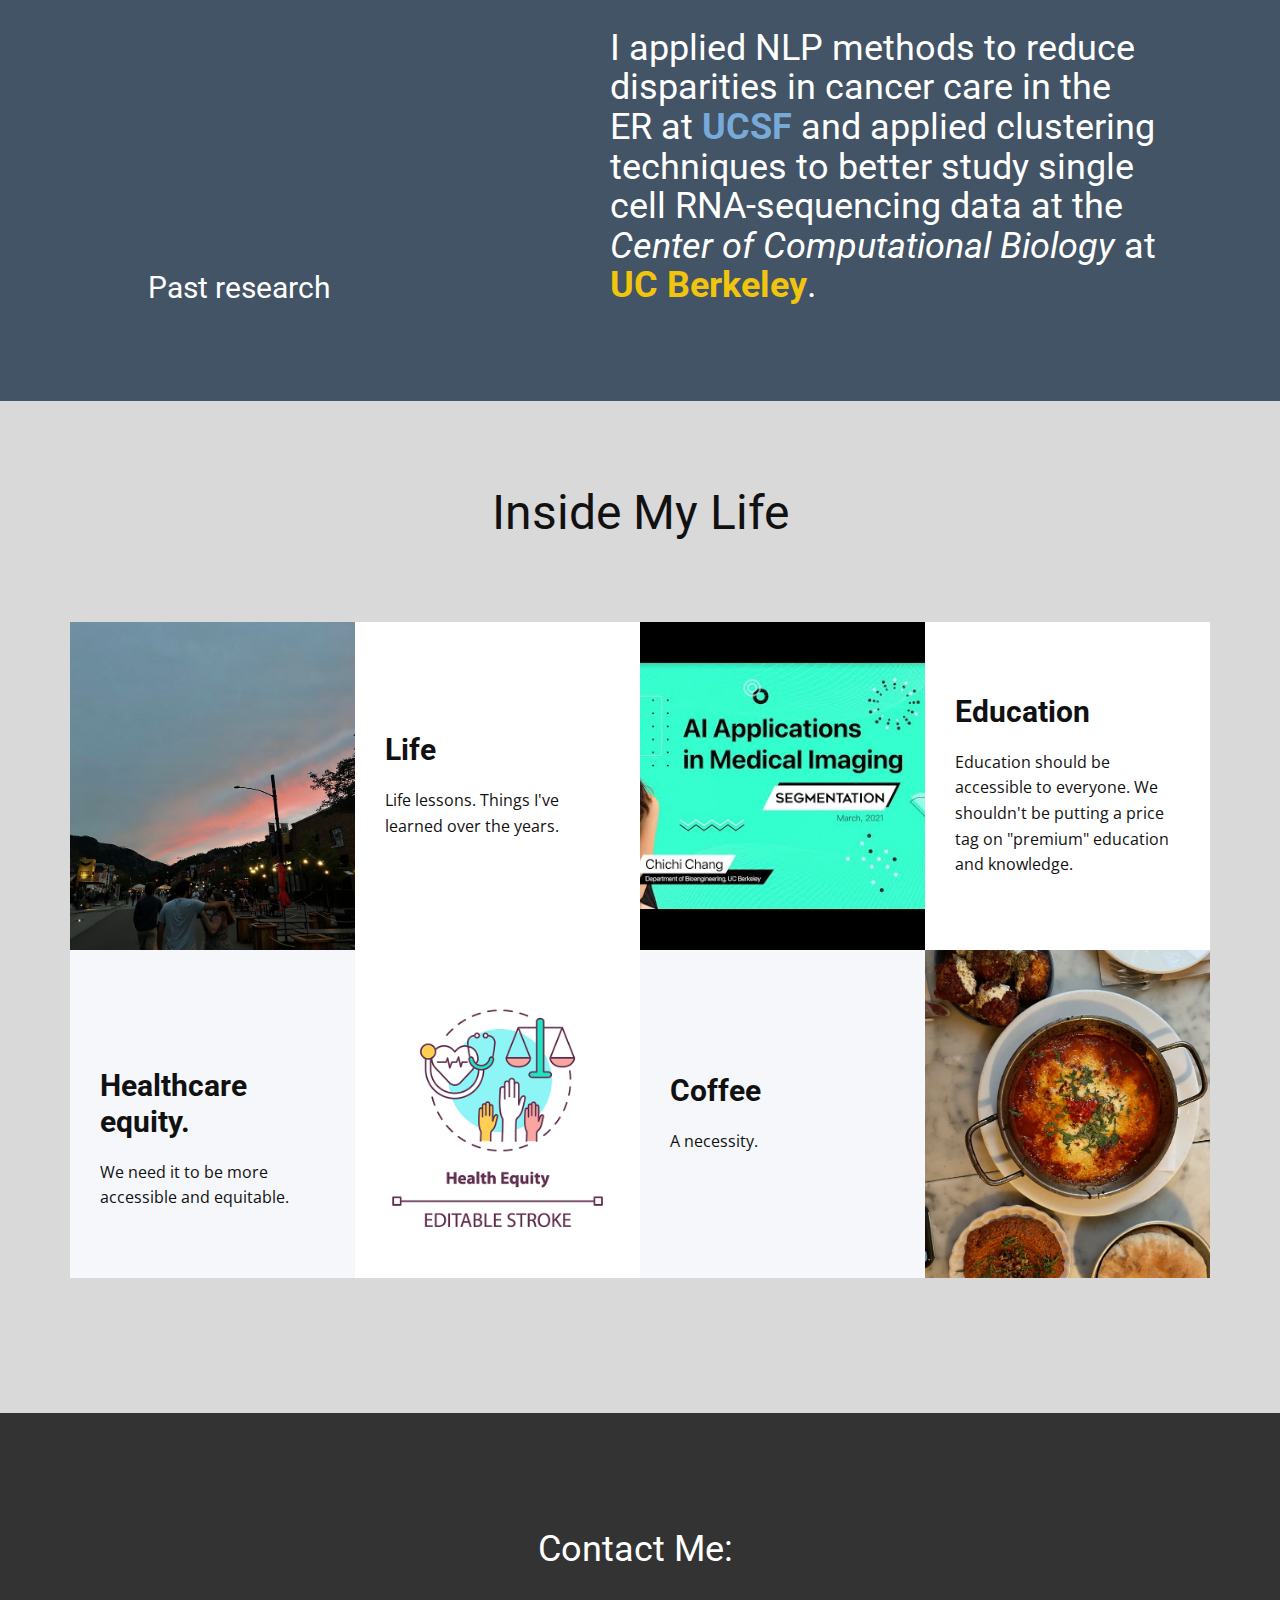
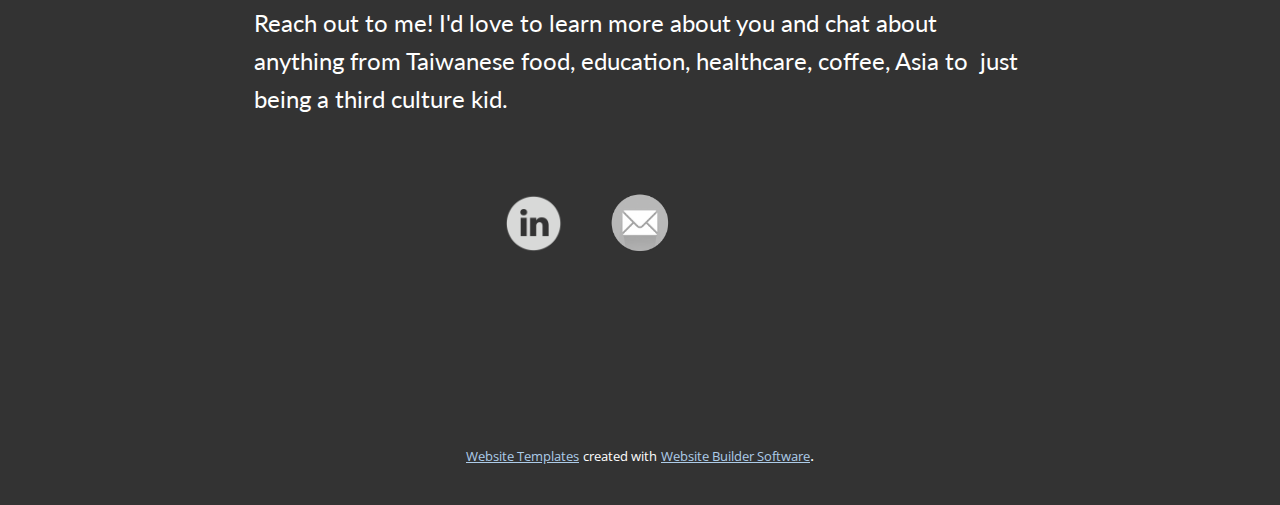
<file: Home.html>
<!DOCTYPE html>
<html style="font-size: 16px;" lang="en"><head>
    <meta name="viewport" content="width=device-width, initial-scale=1.0">
    <meta charset="utf-8">
    <meta name="keywords" content="Chichi&nbsp;Chang">
    <meta name="description" content="">
    <title>Home</title>
    <link rel="stylesheet" href="nicepage.css" media="screen">
<link rel="stylesheet" href="Home.css" media="screen">
    <script class="u-script" type="text/javascript" src="jquery.js" defer=""></script>
    <script class="u-script" type="text/javascript" src="nicepage.js" defer=""></script>
    <meta name="generator" content="Nicepage 4.18.5, nicepage.com">
    <link id="u-theme-google-font" rel="stylesheet" href="https://fonts.googleapis.com/css?family=Roboto:100,100i,300,300i,400,400i,500,500i,700,700i,900,900i|Open+Sans:300,300i,400,400i,500,500i,600,600i,700,700i,800,800i">
    <link id="u-page-google-font" rel="stylesheet" href="https://fonts.googleapis.com/css?family=Lato:100,100i,300,300i,400,400i,700,700i,900,900i">
    
    
    
    
    
    
    
    <script type="application/ld+json">{
		"@context": "http://schema.org",
		"@type": "Organization",
		"name": ""
}</script>
    <meta name="theme-color" content="#478ac9">
    <meta property="og:title" content="Home">
    <meta property="og:type" content="website">
  </head>
  <body class="u-body u-xl-mode" data-lang="en"><header class="u-clearfix u-header u-header" id="sec-2c91"><div class="u-clearfix u-sheet u-valign-middle u-sheet-1">
        <nav class="u-menu u-menu-one-level u-offcanvas u-menu-1">
          <div class="menu-collapse" style="font-size: 1rem; letter-spacing: 0px;">
            <a class="u-button-style u-custom-left-right-menu-spacing u-custom-padding-bottom u-custom-top-bottom-menu-spacing u-nav-link u-text-active-palette-1-base u-text-hover-palette-2-base" href="#">
              <svg class="u-svg-link" viewBox="0 0 24 24"><use xmlns:xlink="http://www.w3.org/1999/xlink" xlink:href="#menu-hamburger"></use></svg>
              <svg class="u-svg-content" version="1.1" id="menu-hamburger" viewBox="0 0 16 16" x="0px" y="0px" xmlns:xlink="http://www.w3.org/1999/xlink" xmlns="http://www.w3.org/2000/svg"><g><rect y="1" width="16" height="2"></rect><rect y="7" width="16" height="2"></rect><rect y="13" width="16" height="2"></rect>
</g></svg>
            </a>
          </div>
          <div class="u-custom-menu u-nav-container">
            <ul class="u-nav u-unstyled u-nav-1"><li class="u-nav-item"><a class="u-button-style u-nav-link u-text-active-palette-1-base u-text-hover-palette-2-base" href="Home.html" style="padding: 10px 20px;">Home</a>
</li><li class="u-nav-item"><a class="u-button-style u-nav-link u-text-active-palette-1-base u-text-hover-palette-2-base" href="Work.html" style="padding: 10px 20px;">Work</a>
</li><li class="u-nav-item"><a class="u-button-style u-nav-link u-text-active-palette-1-base u-text-hover-palette-2-base" href="Art-and-Life.html" style="padding: 10px 20px;">Art and Life</a>
</li><li class="u-nav-item"><a class="u-button-style u-nav-link u-text-active-palette-1-base u-text-hover-palette-2-base" href="Home.html#sec-611b" style="padding: 10px 20px;">Contact Me</a>
</li></ul>
          </div>
          <div class="u-custom-menu u-nav-container-collapse">
            <div class="u-black u-container-style u-inner-container-layout u-opacity u-opacity-95 u-sidenav">
              <div class="u-inner-container-layout u-sidenav-overflow">
                <div class="u-menu-close"></div>
                <ul class="u-align-center u-nav u-popupmenu-items u-unstyled u-nav-2"><li class="u-nav-item"><a class="u-button-style u-nav-link" href="Home.html">Home</a>
</li><li class="u-nav-item"><a class="u-button-style u-nav-link" href="Work.html">Work</a>
</li><li class="u-nav-item"><a class="u-button-style u-nav-link" href="Art-and-Life.html">Art and Life</a>
</li><li class="u-nav-item"><a class="u-button-style u-nav-link" href="Home.html#sec-611b">Contact Me</a>
</li></ul>
              </div>
            </div>
            <div class="u-black u-menu-overlay u-opacity u-opacity-70"></div>
          </div>
        </nav>
      </div></header> 
    <section class="u-clearfix u-grey-5 u-section-1" id="sec-17e4">
      <div class="u-clearfix u-sheet u-sheet-1">
        <div class="u-clearfix u-gutter-10 u-layout-wrap u-layout-wrap-1">
          <div class="u-gutter-0 u-layout">
            <div class="u-layout-row" style="">
              <div class="u-size-31-sm u-size-31-xs u-size-37-lg u-size-37-xl u-size-60-md" style="">
                <div class="u-layout-row" style="">
                  <div class="u-align-left u-container-style u-image u-layout-cell u-left-cell u-size-60 u-image-1" src="" data-image-width="1453" data-image-height="1920">
                    <div class="u-container-layout u-valign-middle u-container-layout-1" src=""></div>
                  </div>
                </div>
              </div>
              <div class="u-size-23-lg u-size-23-xl u-size-29-sm u-size-29-xs u-size-60-md" style="">
                <div class="u-layout-col" style="">
                  <div class="u-align-center u-container-style u-grey-5 u-layout-cell u-right-cell u-size-60 u-layout-cell-2">
                    <div class="u-container-layout u-container-layout-2">
                      <h2 class="u-custom-font u-font-lato u-text u-text-1">
                        <span style="font-size: 1.5rem;">Hello there, I'm</span>&nbsp;<br>CHICHI&nbsp;<br>CHANG
                      </h2>
                    </div>
                  </div>
                </div>
              </div>
            </div>
          </div>
        </div>
      </div>
    </section>
    <section class="u-clearfix u-grey-80 u-section-2" id="sec-b880">
      <div class="u-clearfix u-sheet u-sheet-1">
        <p class="u-align-center u-custom-font u-font-lato u-text u-text-1"> I am <span style="font-weight: 700;" class="u-text-palette-2-light-1">Taiwanese</span>, grew up in <span style="font-weight: 700;" class="u-text-palette-3-light-2">Hong Kong</span>, and lived in <span class="u-text-palette-1-light-2" style="font-weight: 700;">Shanghai</span>. I am an artist, engineer, educator, yogi, runner, coffee lover, who's passionate about <span style="font-weight: 700; font-style: italic;">making healthcare more equaitable.</span>
          <br>
        </p>
      </div>
    </section>
    <section class="u-clearfix u-grey-5 u-section-3" id="sec-fecd">
      <div class="u-clearfix u-sheet u-sheet-1">
        <div class="u-border-3 u-border-grey-dark-1 u-line u-line-vertical u-line-1"></div>
        <div class="u-border-3 u-border-grey-dark-1 u-line u-line-vertical u-line-2"></div>
        <div class="u-border-3 u-border-grey-dark-1 u-line u-line-vertical u-line-3"></div>
        <h1 class="u-text u-text-default u-text-1">My Journey</h1>
        <img class="u-image u-image-default u-image-1" src="images/image2.png" alt="" data-image-width="1163" data-image-height="1024">
        <p class="u-align-center u-custom-font u-font-lato u-text u-text-2"><b>Columbia University&nbsp;</b>
          <br>
          <span style="font-style: italic;">2022 - TBD</span>
          <br>Ph.D in Neuroengineering&nbsp;
        </p>
        <div class="u-shape u-shape-svg u-text-grey-60 u-shape-1">
          <svg class="u-svg-link" preserveAspectRatio="none" viewBox="0 0 140 160" style=""><use xmlns:xlink="http://www.w3.org/1999/xlink" xlink:href="#svg-ffeb"></use></svg>
          <svg class="u-svg-content" viewBox="0 0 140 160" x="0px" y="0px" id="svg-ffeb"><g><polygon points="0,0 140,80 0,160 	"></polygon>
</g></svg>
        </div>
        <div class="u-border-6 u-border-grey-60 u-line u-line-horizontal u-line-4"></div>
        <p class="u-align-center u-custom-font u-font-lato u-text u-text-3"><b>UCSF</b>
          <br>
          <span style="font-style: italic;">2021-2022</span>
          <br>Research
        </p>
        <p class="u-align-center u-custom-font u-font-lato u-text u-text-4"><b>U.C. Berkeley&nbsp;</b>
          <br>
          <span style="font-style: italic;">2018-2021</span>
          <br>B.S. in Bioengineering
        </p>
        <p class="u-align-center u-custom-font u-font-lato u-text u-text-5"><b>U.C. Berkeley&nbsp;</b>
          <br>
          <span style="font-style: italic;">2021-2022</span>
          <br>M.Eng in Bioengineering
        </p>
        <div class="u-list u-list-1">
          <div class="u-repeater u-repeater-1">
            <div class="u-container-style u-list-item u-repeater-item">
              <div class="u-container-layout u-similar-container u-valign-middle u-container-layout-1">
                <img class="u-expanded-width u-image u-image-default u-preserve-proportions u-image-2" src="images/berkeley.png" alt="" data-image-width="1200" data-image-height="1200">
              </div>
            </div>
            <div class="u-container-style u-list-item u-repeater-item">
              <div class="u-container-layout u-similar-container u-valign-middle u-container-layout-2">
                <img class="u-expanded-width u-image u-image-default u-preserve-proportions u-image-3" src="images/berkeley.png" alt="" data-image-width="1200" data-image-height="1200">
              </div>
            </div>
            <div class="u-container-style u-list-item u-repeater-item">
              <div class="u-container-layout u-similar-container u-valign-middle u-container-layout-3">
                <img class="u-expanded-width u-image u-image-default u-preserve-proportions u-image-4" src="images/image1.png" alt="" data-image-width="1280" data-image-height="624">
              </div>
            </div>
          </div>
        </div>
        <div class="u-border-3 u-border-grey-dark-1 u-line u-line-vertical u-line-5"></div>
      </div>
    </section>
    <section class="u-clearfix u-palette-1-dark-2 u-section-4" id="sec-8c7f">
      <div class="u-clearfix u-sheet u-sheet-1">
        <h1 class="u-text u-text-default u-text-1">My Research and Teachings</h1>
        <h2 class="u-text u-text-2">My work focuses on using <span style="font-weight: 700;">BCIs</span> and <span style="font-weight: 700;">brain imaging techniques</span> to understand our brain health better. This work is done in <span style="font-weight: 700;" class="u-text-palette-4-light-2">Paul Sajda</span>'s lab.&nbsp;
        </h2>
        <h3 class="u-text u-text-3">Current research</h3>
        <h2 class="u-text u-text-4">I applied NLP methods to reduce disparities in cancer care in the ER at <span style="font-weight: 700;" class="u-text-palette-1-light-1">UCSF</span> and applied clustering techniques to better study single cell RNA-sequencing data at the <span style="font-style: italic;">Center of Computational Biology</span> at <span style="font-weight: 700;" class="u-text-palette-3-base">UC Berkeley</span>.
        </h2>
        <h3 class="u-text u-text-5">Past research</h3>
      </div>
    </section>
    <section class="u-clearfix u-grey-15 u-section-5" id="sec-64fb">
      <div class="u-clearfix u-sheet u-sheet-1">
        <h1 class="u-text u-text-default u-text-1">Inside My Life</h1>
        <div class="u-clearfix u-expanded-width u-gutter-0 u-layout-wrap u-layout-wrap-1">
          <div class="u-layout">
            <div class="u-layout-col">
              <div class="u-size-30">
                <div class="u-layout-row">
                  <div class="u-container-style u-image u-layout-cell u-left-cell u-size-15 u-size-30-md u-image-1" src="" data-image-width="1440" data-image-height="1920">
                    <div class="u-container-layout u-valign-middle u-container-layout-1"></div>
                  </div>
                  <div class="u-align-left u-container-style u-layout-cell u-size-14-sm u-size-14-xs u-size-15-lg u-size-15-xl u-size-30-md u-white u-layout-cell-2">
                    <div class="u-container-layout u-valign-middle u-container-layout-2">
                      <h3 class="u-text u-text-2">Life</h3>
                      <p class="u-text u-text-3">Life lessons. Things I've learned over the years.</p>
                    </div>
                  </div>
                  <div class="u-container-style u-image u-layout-cell u-size-15-lg u-size-15-xl u-size-16-sm u-size-16-xs u-size-30-md u-image-2" src="" data-image-width="480" data-image-height="360">
                    <div class="u-container-layout u-container-layout-3"></div>
                  </div>
                  <div class="u-align-left u-container-style u-layout-cell u-right-cell u-size-14-sm u-size-14-xs u-size-15-lg u-size-15-xl u-size-30-md u-white u-layout-cell-4">
                    <div class="u-container-layout u-valign-middle u-container-layout-4">
                      <h3 class="u-text u-text-4">Education</h3>
                      <p class="u-text u-text-5">Education should be accessible to everyone. We shouldn't be putting a price tag on "premium" education and knowledge.</p>
                    </div>
                  </div>
                </div>
              </div>
              <div class="u-size-30">
                <div class="u-layout-row">
                  <div class="u-align-left u-container-style u-layout-cell u-left-cell u-palette-5-light-3 u-size-15 u-size-30-md u-layout-cell-5">
                    <div class="u-container-layout u-container-layout-5">
                      <h3 class="u-text u-text-6">Healthcare equity.</h3>
                      <p class="u-text u-text-7">We need it to be more accessible and equitable.</p>
                    </div>
                  </div>
                  <div class="u-container-style u-image u-layout-cell u-size-15 u-size-30-md u-image-3" src="" data-image-width="1160" data-image-height="772">
                    <div class="u-container-layout u-valign-middle u-container-layout-6"></div>
                  </div>
                  <div class="u-align-left u-container-style u-layout-cell u-palette-5-light-3 u-size-15 u-size-30-md u-layout-cell-7">
                    <div class="u-container-layout u-valign-middle u-container-layout-7">
                      <h3 class="u-text u-text-8">Coffee</h3>
                      <p class="u-text u-text-9">A necessity.</p>
                    </div>
                  </div>
                  <div class="u-container-style u-image u-layout-cell u-right-cell u-size-15 u-size-30-md u-image-4" src="" data-image-width="1419" data-image-height="1920">
                    <div class="u-container-layout u-valign-middle u-container-layout-8"></div>
                  </div>
                </div>
              </div>
            </div>
          </div>
        </div>
      </div>
    </section>
    <section class="u-clearfix u-grey-80 u-section-6" id="sec-611b">
      <div class="u-clearfix u-sheet u-sheet-1">
        <h2 class="u-text u-text-1">Contact Me:</h2>
        <p class="u-custom-font u-font-lato u-text u-text-2">Reach out to me! I'd love to learn more about you and chat about anything from Taiwanese food, education, healthcare, coffee, Asia to&nbsp; just being a third culture kid.</p>
        <img class="u-image u-image-default u-preserve-proportions u-image-1" src="images/linkedin_icon.png" alt="" data-image-width="512" data-image-height="512" data-href="https://www.linkedin.com/in/chichi-chang/" data-target="_blank">
        <img class="u-image u-image-default u-preserve-proportions u-image-2" src="images/email_icon.png" alt="" data-image-width="190" data-image-height="190">
      </div>
    </section>
    
    
    <footer class="u-align-center u-clearfix u-footer u-grey-80 u-footer" id="sec-29a0"><div class="u-clearfix u-sheet u-sheet-1"></div></footer>
    <section class="u-backlink u-clearfix u-grey-80">
      <a class="u-link" href="https://nicepage.com/website-templates" target="_blank">
        <span>Website Templates</span>
      </a>
      <p class="u-text">
        <span>created with</span>
      </p>
      <a class="u-link" href="" target="_blank">
        <span>Website Builder Software</span>
      </a>. 
    </section>
  
</body></html>
</file>
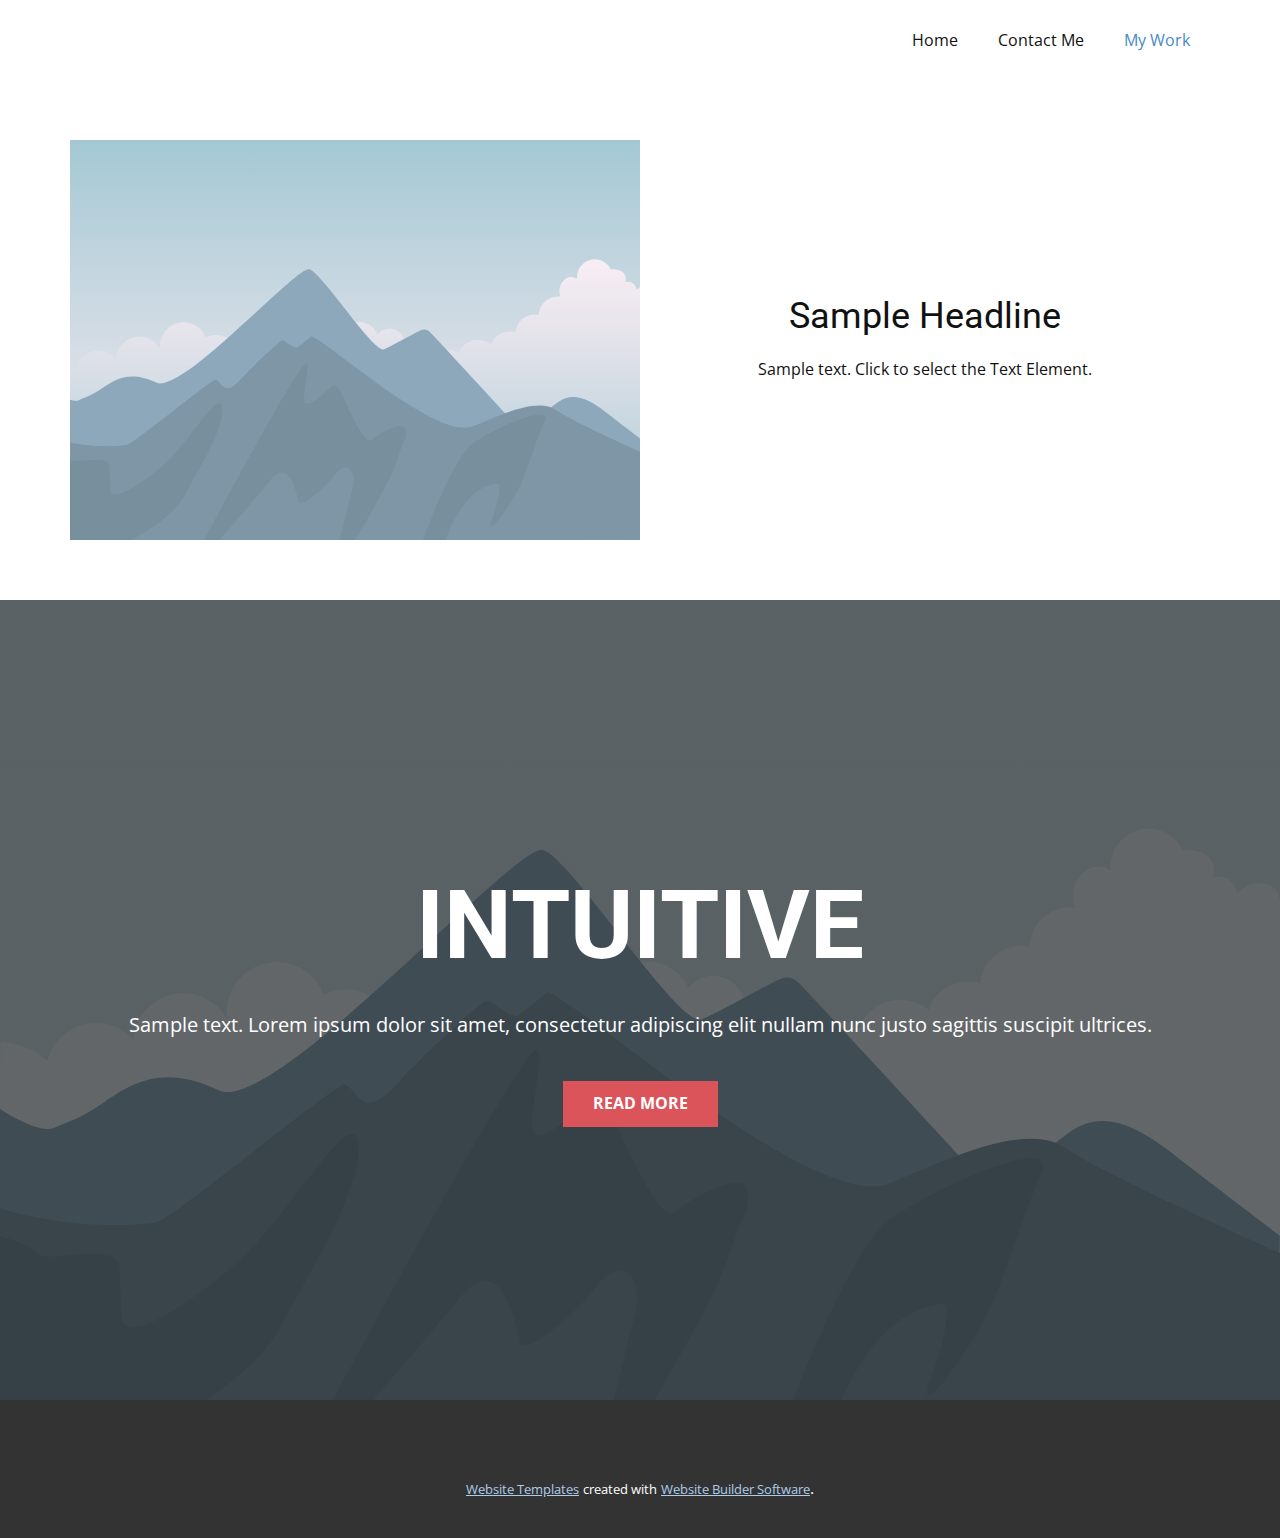
<file: My-Work.html>
<!DOCTYPE html>
<html style="font-size: 16px;" lang="en"><head>
    <meta name="viewport" content="width=device-width, initial-scale=1.0">
    <meta charset="utf-8">
    <meta name="keywords" content="INTUITIVE">
    <meta name="description" content="">
    <title>My Work</title>
    <link rel="stylesheet" href="nicepage.css" media="screen">
<link rel="stylesheet" href="My-Work.css" media="screen">
    <script class="u-script" type="text/javascript" src="jquery.js" defer=""></script>
    <script class="u-script" type="text/javascript" src="nicepage.js" defer=""></script>
    <meta name="generator" content="Nicepage 4.13.0, nicepage.com">
    <link id="u-theme-google-font" rel="stylesheet" href="https://fonts.googleapis.com/css?family=Roboto:100,100i,300,300i,400,400i,500,500i,700,700i,900,900i|Open+Sans:300,300i,400,400i,500,500i,600,600i,700,700i,800,800i">
    
    
    
    <script type="application/ld+json">{
		"@context": "http://schema.org",
		"@type": "Organization",
		"name": ""
}</script>
    <meta name="theme-color" content="#478ac9">
    <meta property="og:title" content="My Work">
    <meta property="og:type" content="website">
  </head>
  <body class="u-body u-xl-mode"><header class="u-clearfix u-header u-header" id="sec-2c91"><div class="u-clearfix u-sheet u-sheet-1">
        <nav class="u-menu u-menu-dropdown u-offcanvas u-menu-1">
          <div class="menu-collapse" style="font-size: 1rem; letter-spacing: 0px;">
            <a class="u-button-style u-custom-left-right-menu-spacing u-custom-padding-bottom u-custom-top-bottom-menu-spacing u-nav-link u-text-active-palette-1-base u-text-hover-palette-2-base" href="#">
              <svg class="u-svg-link" viewBox="0 0 24 24"><use xmlns:xlink="http://www.w3.org/1999/xlink" xlink:href="#menu-hamburger"></use></svg>
              <svg class="u-svg-content" version="1.1" id="menu-hamburger" viewBox="0 0 16 16" x="0px" y="0px" xmlns:xlink="http://www.w3.org/1999/xlink" xmlns="http://www.w3.org/2000/svg"><g><rect y="1" width="16" height="2"></rect><rect y="7" width="16" height="2"></rect><rect y="13" width="16" height="2"></rect>
</g></svg>
            </a>
          </div>
          <div class="u-custom-menu u-nav-container">
            <ul class="u-nav u-unstyled u-nav-1"><li class="u-nav-item"><a class="u-button-style u-nav-link u-text-active-palette-1-base u-text-hover-palette-2-base" href="Home.html" style="padding: 10px 20px;">Home</a>
</li><li class="u-nav-item"><a class="u-button-style u-nav-link u-text-active-palette-1-base u-text-hover-palette-2-base" href="Home.html#sec-611b" data-page-id="84590743" style="padding: 10px 20px;">Contact Me</a>
</li><li class="u-nav-item"><a class="u-button-style u-nav-link u-text-active-palette-1-base u-text-hover-palette-2-base" href="My-Work.html" style="padding: 10px 20px;">My Work</a>
</li></ul>
          </div>
          <div class="u-custom-menu u-nav-container-collapse">
            <div class="u-black u-container-style u-inner-container-layout u-opacity u-opacity-95 u-sidenav">
              <div class="u-inner-container-layout u-sidenav-overflow">
                <div class="u-menu-close"></div>
                <ul class="u-align-center u-nav u-popupmenu-items u-unstyled u-nav-2"><li class="u-nav-item"><a class="u-button-style u-nav-link" href="Home.html">Home</a>
</li><li class="u-nav-item"><a class="u-button-style u-nav-link" href="Home.html#sec-611b" data-page-id="84590743">Contact Me</a>
</li><li class="u-nav-item"><a class="u-button-style u-nav-link" href="My-Work.html">My Work</a>
</li></ul>
              </div>
            </div>
            <div class="u-black u-menu-overlay u-opacity u-opacity-70"></div>
          </div>
        </nav>
      </div></header>
    <section class="u-clearfix u-section-1" id="sec-4650">
      <div class="u-clearfix u-sheet u-sheet-1">
        <div class="u-clearfix u-expanded-width u-layout-wrap u-layout-wrap-1">
          <div class="u-layout">
            <div class="u-layout-row">
              <div class="u-container-style u-image u-layout-cell u-size-30 u-image-1" data-image-width="400" data-image-height="265">
                <div class="u-container-layout u-valign-top u-container-layout-1"></div>
              </div>
              <div class="u-align-center u-container-style u-layout-cell u-size-30 u-layout-cell-2">
                <div class="u-container-layout u-valign-middle u-container-layout-2">
                  <h2 class="u-text u-text-default u-text-1">Sample Headline</h2>
                  <p class="u-text u-text-default u-text-2">Sample text. Click to select the Text Element.</p>
                </div>
              </div>
            </div>
          </div>
        </div>
      </div>
    </section>
    <section class="u-align-center u-clearfix u-image u-shading u-section-2" src="" data-image-width="256" data-image-height="256" id="sec-4f34">
      <div class="u-clearfix u-sheet u-valign-middle u-sheet-1">
        <h1 class="u-text u-text-default u-title u-text-1">INTUITIVE</h1>
        <p class="u-large-text u-text u-text-default u-text-variant u-text-2">Sample text. Lorem ipsum dolor sit amet, consectetur adipiscing elit nullam nunc justo sagittis suscipit ultrices.</p>
        <a href="#" class="u-btn u-button-style u-palette-2-base u-btn-1">Read More</a>
      </div>
    </section>
    
    
    <footer class="u-align-center u-clearfix u-footer u-grey-80 u-footer" id="sec-29a0"><div class="u-clearfix u-sheet u-sheet-1"></div></footer>
    <section class="u-backlink u-clearfix u-grey-80">
      <a class="u-link" href="https://nicepage.com/website-templates" target="_blank">
        <span>Website Templates</span>
      </a>
      <p class="u-text">
        <span>created with</span>
      </p>
      <a class="u-link" href="" target="_blank">
        <span>Website Builder Software</span>
      </a>. 
    </section>
  
</body></html>
</file>
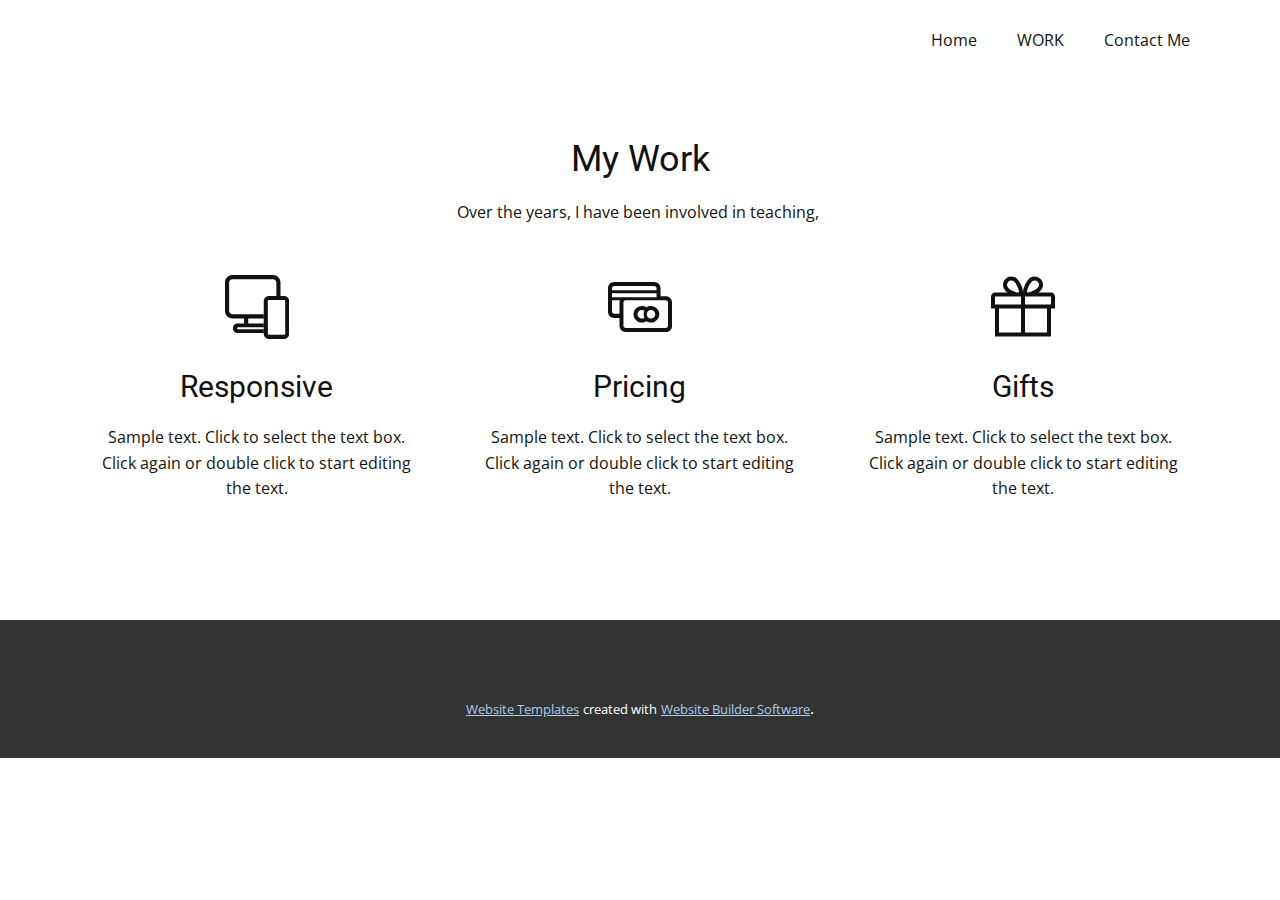
<file: Page-1.html>
<!DOCTYPE html>
<html style="font-size: 16px;" lang="en"><head>
    <meta name="viewport" content="width=device-width, initial-scale=1.0">
    <meta charset="utf-8">
    <meta name="keywords" content="My Work">
    <meta name="description" content="">
    <title>Page 1</title>
    <link rel="stylesheet" href="nicepage.css" media="screen">
<link rel="stylesheet" href="Page-1.css" media="screen">
    <script class="u-script" type="text/javascript" src="jquery.js" defer=""></script>
    <script class="u-script" type="text/javascript" src="nicepage.js" defer=""></script>
    <meta name="generator" content="Nicepage 4.18.5, nicepage.com">
    <link id="u-theme-google-font" rel="stylesheet" href="https://fonts.googleapis.com/css?family=Roboto:100,100i,300,300i,400,400i,500,500i,700,700i,900,900i|Open+Sans:300,300i,400,400i,500,500i,600,600i,700,700i,800,800i">
    
    
    <script type="application/ld+json">{
		"@context": "http://schema.org",
		"@type": "Organization",
		"name": ""
}</script>
    <meta name="theme-color" content="#478ac9">
    <meta property="og:title" content="Page 1">
    <meta property="og:type" content="website">
  </head>
  <body class="u-body u-xl-mode" data-lang="en"><header class="u-clearfix u-header u-header" id="sec-2c91"><div class="u-clearfix u-sheet u-sheet-1">
        <nav class="u-menu u-menu-dropdown u-offcanvas u-menu-1">
          <div class="menu-collapse" style="font-size: 1rem; letter-spacing: 0px;">
            <a class="u-button-style u-custom-left-right-menu-spacing u-custom-padding-bottom u-custom-top-bottom-menu-spacing u-nav-link u-text-active-palette-1-base u-text-hover-palette-2-base" href="#">
              <svg class="u-svg-link" viewBox="0 0 24 24"><use xmlns:xlink="http://www.w3.org/1999/xlink" xlink:href="#menu-hamburger"></use></svg>
              <svg class="u-svg-content" version="1.1" id="menu-hamburger" viewBox="0 0 16 16" x="0px" y="0px" xmlns:xlink="http://www.w3.org/1999/xlink" xmlns="http://www.w3.org/2000/svg"><g><rect y="1" width="16" height="2"></rect><rect y="7" width="16" height="2"></rect><rect y="13" width="16" height="2"></rect>
</g></svg>
            </a>
          </div>
          <div class="u-custom-menu u-nav-container">
            <ul class="u-nav u-unstyled u-nav-1"><li class="u-nav-item"><a class="u-button-style u-nav-link u-text-active-palette-1-base u-text-hover-palette-2-base" href="Home.html" style="padding: 10px 20px;">Home</a>
</li><li class="u-nav-item"><a class="u-button-style u-nav-link u-text-active-palette-1-base u-text-hover-palette-2-base" href="WORK.html" style="padding: 10px 20px;">WORK</a>
</li><li class="u-nav-item"><a class="u-button-style u-nav-link u-text-active-palette-1-base u-text-hover-palette-2-base" href="Home.html#sec-611b" style="padding: 10px 20px;">Contact Me</a>
</li></ul>
          </div>
          <div class="u-custom-menu u-nav-container-collapse">
            <div class="u-black u-container-style u-inner-container-layout u-opacity u-opacity-95 u-sidenav">
              <div class="u-inner-container-layout u-sidenav-overflow">
                <div class="u-menu-close"></div>
                <ul class="u-align-center u-nav u-popupmenu-items u-unstyled u-nav-2"><li class="u-nav-item"><a class="u-button-style u-nav-link" href="Home.html">Home</a>
</li><li class="u-nav-item"><a class="u-button-style u-nav-link" href="WORK.html">WORK</a>
</li><li class="u-nav-item"><a class="u-button-style u-nav-link" href="Home.html#sec-611b">Contact Me</a>
</li></ul>
              </div>
            </div>
            <div class="u-black u-menu-overlay u-opacity u-opacity-70"></div>
          </div>
        </nav>
      </div></header> 
    <section class="u-clearfix u-section-1" id="sec-5aee">
      <div class="u-clearfix u-sheet u-sheet-1">
        <h2 class="u-align-center u-text u-text-default u-text-1">My Work</h2>
        <p class="u-align-center u-text u-text-2">Over the years, I have been involved in teaching,&nbsp;</p>
        <div class="u-expanded-width u-list u-list-1">
          <div class="u-repeater u-repeater-1">
            <div class="u-align-center u-container-style u-list-item u-repeater-item">
              <div class="u-container-layout u-similar-container u-valign-top u-container-layout-1"><span class="u-icon u-icon-circle u-icon-1"><svg class="u-svg-link" preserveAspectRatio="xMidYMin slice" viewBox="0 0 128 128" style=""><use xmlns:xlink="http://www.w3.org/1999/xlink" xlink:href="#svg-6698"></use></svg><svg class="u-svg-content" viewBox="0 0 128 128" id="svg-6698"><path d="m26.4 108.7c-1.2 0-2.2-1-2.2-2.2s1-2.2 4.7-2.2h48.7v-7.4h-31.2v-9.9h31.2v-8.4h-58.7c-7.7 0-10.6-3-10.6-6.6v-57.1c0-3.7 3-6.6 6.6-6.6h81.2c3.7 0 6.6 3 6.6 6.6v27h8.3v-27c0-8.2-6.7-14.9-14.9-14.9h-81.2c-8.2 0-14.9 6.7-14.9 14.9v57.1c0 8.2 6.7 14.9 14.9 14.9h23.2v10.1h-13.8c-4.3 0-8.5 3.7-8.5 9.5v0.2c0 4.6 3.7 9.3 8.3 9.3h53.5v-7.3h-51.2z"></path><path d="m118 41.9h-30c-5.8 0-10.5 4.7-10.5 10.6 0 0 0.1 66.3 0.1 66.4 0 4.3 5.1 9 10.4 9h30c5.6 0 10.2-4.4 10.5-10.1v-65.3c0-5.9-4.7-10.6-10.5-10.6zm2.4 75.5c-0.1 1.3-1.1 2.3-2.4 2.3h-30c-1 0-1.9-0.7-2.2-1.6l-0.2-65.6c0-1.3 1.1-2.4 2.4-2.4h30c1.3 0 2.4 1.1 2.4 2.4v64.9z"></path></svg>
            
            
          </span>
                <h3 class="u-text u-text-default u-text-3">Responsive</h3>
                <p class="u-text u-text-default u-text-4">Sample text. Click to select the text box. Click again or double click to start editing the text.</p>
              </div>
            </div>
            <div class="u-align-center u-container-style u-list-item u-repeater-item">
              <div class="u-container-layout u-similar-container u-valign-top u-container-layout-2"><span class="u-icon u-icon-circle u-icon-2"><svg class="u-svg-link" preserveAspectRatio="xMidYMin slice" viewBox="0 0 128 128" style=""><use xmlns:xlink="http://www.w3.org/1999/xlink" xlink:href="#svg-209f"></use></svg><svg class="u-svg-content" viewBox="0 0 128 128" id="svg-209f"><path d="m92.7 22c2.4 0 4.4 2 4.4 4.5v4.2h-89.1v-4.2c0-2.5 2-4.5 4.4-4.5h80.3m4.4 14.6v7.8h-61.8-0.6-26.7v-7.8h89.1m18.5 13.7c2.4 0 4.4 2 4.4 4.5v46.7c0 2.5-2 4.5-4.4 4.5h-80.3c-2.4 0-4.4-2-4.4-4.5v-46.7c0-2.3 1.8-4.3 4.1-4.4l80.6-0.1m-91.6 0.1c-0.6 1.3-1 2.9-1 4.4v22.9h-10.6c-2.4 0-4.4-2-4.4-4.5v-22.8h18m66.7-36.4h-80.3c-6.8 0-12.4 5.6-12.4 12.5v46.8c0 6.9 5.6 12.5 12.4 12.5h10.6v15.9c0 6.9 5.6 12.5 12.4 12.5h80.3c6.8 0 12.4-5.6 12.4-12.5v-46.7c0-6.9-5.6-12.5-12.4-12.5h-10.6v-15.9c-0.1-7-5.6-12.6-12.4-12.6z"></path><path d="m67.6 69.9c2 0 3.8 0.7 5.3 1.8-1.1 2-1.7 4.3-1.7 6.8 0 2.4 0.6 4.7 1.7 6.8-1.5 1.2-3.4 1.8-5.3 1.8-4.7 0-8.6-3.9-8.6-8.6s3.8-8.6 8.6-8.6m18.4 0c4.7 0 8.6 3.9 8.6 8.6s-3.9 8.6-8.6 8.6-8.6-3.9-8.6-8.6 3.8-8.6 8.6-8.6m-18.4-8c-9.2 0-16.6 7.5-16.6 16.6 0 9.2 7.5 16.6 16.6 16.6 3.3 0 6.5-1 9.2-2.8 2.6 1.8 5.8 2.8 9.2 2.8 9.2 0 16.6-7.5 16.6-16.6 0-9.2-7.5-16.6-16.6-16.6-3.4 0-6.6 1-9.2 2.8-2.7-1.8-6-2.8-9.2-2.8z"></path></svg>
            
            
          </span>
                <h3 class="u-text u-text-default u-text-5">Pricing</h3>
                <p class="u-text u-text-default u-text-6">Sample text. Click to select the text box. Click again or double click to start editing the text.</p>
              </div>
            </div>
            <div class="u-align-center u-container-style u-list-item u-repeater-item">
              <div class="u-container-layout u-similar-container u-valign-top u-container-layout-3"><span class="u-icon u-icon-circle u-icon-3"><svg class="u-svg-link" preserveAspectRatio="xMidYMin slice" viewBox="0 0 128 128" style=""><use xmlns:xlink="http://www.w3.org/1999/xlink" xlink:href="#svg-4dd3"></use></svg><svg class="u-svg-content" viewBox="0 0 128 128" id="svg-4dd3"><path d="m40.6 11c2.3 0 4.4 0.9 6.1 2.5 5.4 5.4 10.8 19.2 8.9 21.2 0 0-0.3 0.3-1.5 0.3-5.5 0-16.1-5.7-19.5-9.2-3.4-3.4-3.4-8.9 0-12.2 1.5-1.7 3.7-2.6 6-2.6m46.8 0.1c2.2 0 4.4 0.8 6.1 2.4 3.4 3.4 3.4 8.9 0 12.2-3.4 3.5-14 9.2-19.5 9.2-1.1 0-1.5-0.3-1.5-0.3-1.9-1.9 3.5-15.7 8.9-21.2 1.6-1.5 3.8-2.3 6-2.3m32.6 32.1v16h-52v-16h52m-60 0v16h-52v-16h52m52 23.9v47.9h-44v-47.9h44m-52 0v47.9h-44v-47.9h44m-19.4-64.1c-4.4 0-8.6 1.7-11.7 4.9-6.5 6.5-6.5 17 0 23.5 1.2 1.2 2.8 2.5 4.7 3.8h-25.6c-4.4 0-8 3.6-8 8v24h8v55.8h112v-55.9h8v-24c0-4.4-3.6-8-8-8h-25.6c1.9-1.3 3.6-2.6 4.7-3.8 6.5-6.5 6.5-17 0-23.5-3-3-7.3-4.8-11.7-4.8s-8.7 1.7-11.7 4.8c-4.6 4.6-7.8 11.7-8.9 14.5-2.2 5.4-3 9.5-2.5 12.8h-0.5c0.5-3.2-0.4-7.4-2.5-12.8-1.2-2.8-4.3-9.9-8.9-14.5-3.2-3.1-7.4-4.8-11.8-4.8z"></path></svg>
            
            
          </span>
                <h3 class="u-text u-text-default u-text-7">Gifts</h3>
                <p class="u-text u-text-default u-text-8">Sample text. Click to select the text box. Click again or double click to start editing the text.</p>
              </div>
            </div>
          </div>
        </div>
      </div>
    </section>
    
    
    <footer class="u-align-center u-clearfix u-footer u-grey-80 u-footer" id="sec-29a0"><div class="u-clearfix u-sheet u-sheet-1"></div></footer>
    <section class="u-backlink u-clearfix u-grey-80">
      <a class="u-link" href="https://nicepage.com/website-templates" target="_blank">
        <span>Website Templates</span>
      </a>
      <p class="u-text">
        <span>created with</span>
      </p>
      <a class="u-link" href="" target="_blank">
        <span>Website Builder Software</span>
      </a>. 
    </section>
  
</body></html>
</file>
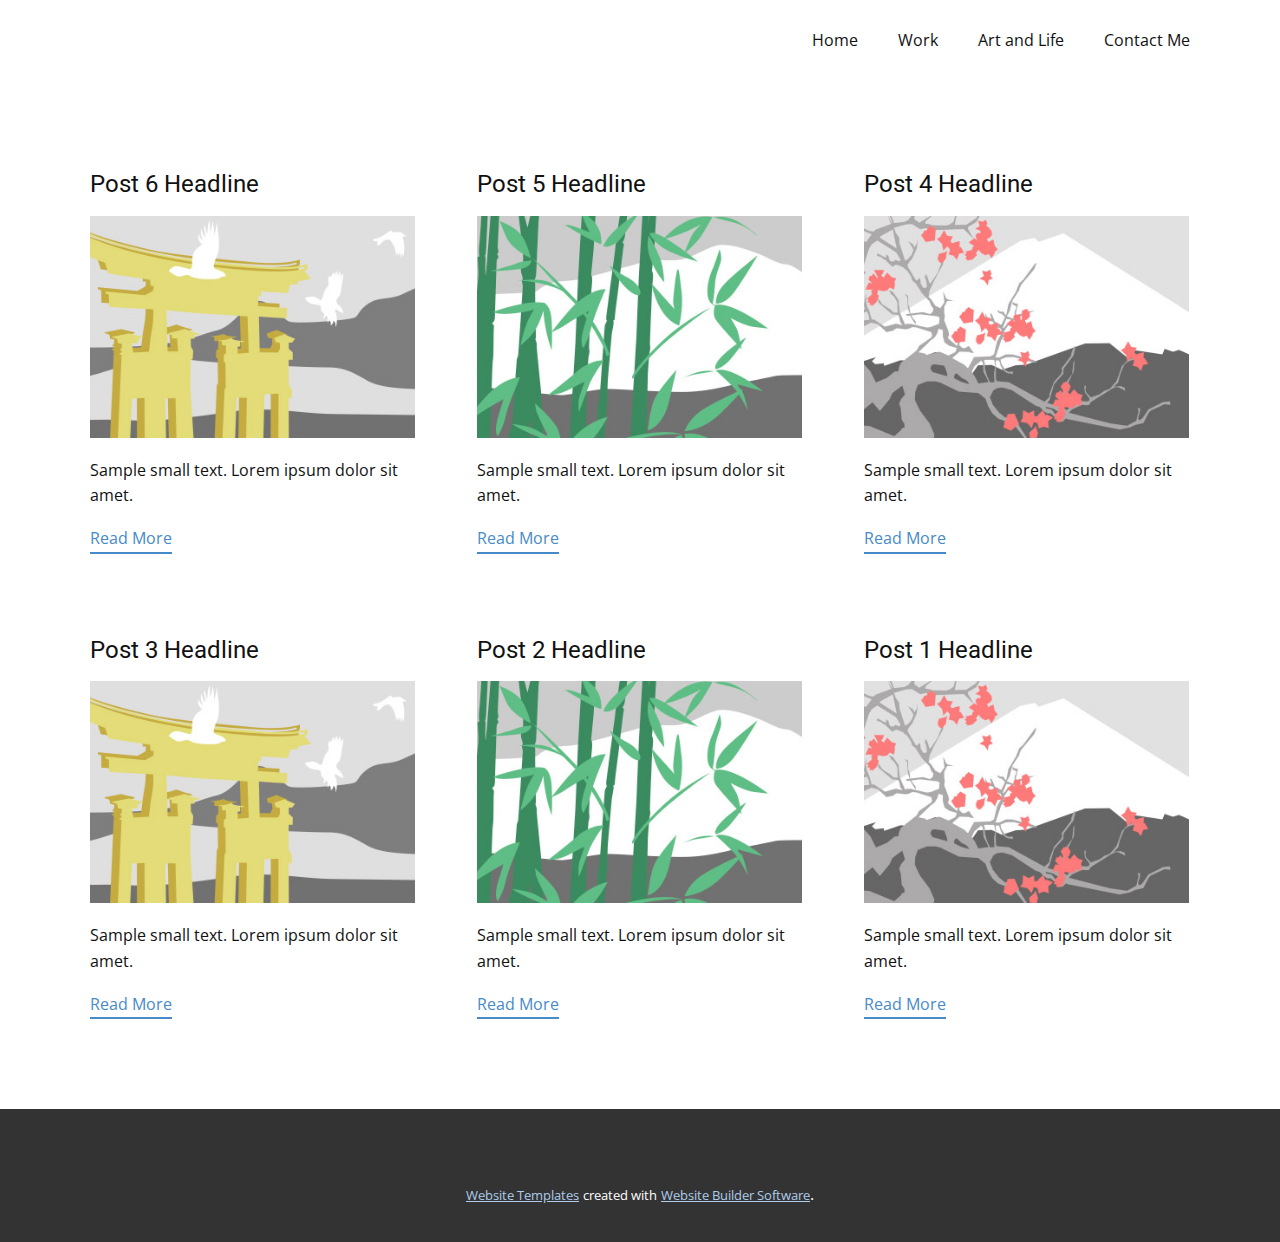
<file: blog/blog.html>
<html style="font-size: 16px;" lang="en"><head>
    <meta name="viewport" content="width=device-width, initial-scale=1.0">
    <meta charset="utf-8">
    <meta name="keywords" content="">
    <meta name="description" content="">
    <title>Blog Template</title>
    <link rel="stylesheet" href="../nicepage.css" media="screen">
<link rel="stylesheet" href="../Blog-Template.css" media="screen">
    <script class="u-script" type="text/javascript" src="../jquery.js" defer=""></script>
    <script class="u-script" type="text/javascript" src="../nicepage.js" defer=""></script>
    <meta name="generator" content="Nicepage 4.18.5, nicepage.com">
    <link id="u-theme-google-font" rel="stylesheet" href="https://fonts.googleapis.com/css?family=Roboto:100,100i,300,300i,400,400i,500,500i,700,700i,900,900i|Open+Sans:300,300i,400,400i,500,500i,600,600i,700,700i,800,800i">
    
    
    <script type="application/ld+json">{
		"@context": "http://schema.org",
		"@type": "Organization",
		"name": ""
}</script>
    <meta name="theme-color" content="#478ac9">
  </head>
  <body class="u-body u-xl-mode" data-lang="en"><header class="u-clearfix u-header u-header" id="sec-2c91"><div class="u-clearfix u-sheet u-valign-middle u-sheet-1">
        <nav class="u-menu u-menu-one-level u-offcanvas u-menu-1">
          <div class="menu-collapse" style="font-size: 1rem; letter-spacing: 0px;">
            <a class="u-button-style u-custom-left-right-menu-spacing u-custom-padding-bottom u-custom-top-bottom-menu-spacing u-nav-link u-text-active-palette-1-base u-text-hover-palette-2-base" href="#">
              <svg class="u-svg-link" viewBox="0 0 24 24"><use xmlns:xlink="http://www.w3.org/1999/xlink" xlink:href="#menu-hamburger"></use></svg>
              <svg class="u-svg-content" version="1.1" id="menu-hamburger" viewBox="0 0 16 16" x="0px" y="0px" xmlns:xlink="http://www.w3.org/1999/xlink" xmlns="http://www.w3.org/2000/svg"><g><rect y="1" width="16" height="2"></rect><rect y="7" width="16" height="2"></rect><rect y="13" width="16" height="2"></rect>
</g></svg>
            </a>
          </div>
          <div class="u-custom-menu u-nav-container">
            <ul class="u-nav u-unstyled u-nav-1"><li class="u-nav-item"><a class="u-button-style u-nav-link u-text-active-palette-1-base u-text-hover-palette-2-base" href="../Home.html" style="padding: 10px 20px;">Home</a>
</li><li class="u-nav-item"><a class="u-button-style u-nav-link u-text-active-palette-1-base u-text-hover-palette-2-base" href="../Work.html" style="padding: 10px 20px;">Work</a>
</li><li class="u-nav-item"><a class="u-button-style u-nav-link u-text-active-palette-1-base u-text-hover-palette-2-base" href="../Art-and-Life.html" style="padding: 10px 20px;">Art and Life</a>
</li><li class="u-nav-item"><a class="u-button-style u-nav-link u-text-active-palette-1-base u-text-hover-palette-2-base" href="../Home.html#sec-611b" style="padding: 10px 20px;">Contact Me</a>
</li></ul>
          </div>
          <div class="u-custom-menu u-nav-container-collapse">
            <div class="u-black u-container-style u-inner-container-layout u-opacity u-opacity-95 u-sidenav">
              <div class="u-inner-container-layout u-sidenav-overflow">
                <div class="u-menu-close"></div>
                <ul class="u-align-center u-nav u-popupmenu-items u-unstyled u-nav-2"><li class="u-nav-item"><a class="u-button-style u-nav-link" href="../Home.html">Home</a>
</li><li class="u-nav-item"><a class="u-button-style u-nav-link" href="../Work.html">Work</a>
</li><li class="u-nav-item"><a class="u-button-style u-nav-link" href="../Art-and-Life.html">Art and Life</a>
</li><li class="u-nav-item"><a class="u-button-style u-nav-link" href="../Home.html#sec-611b">Contact Me</a>
</li></ul>
              </div>
            </div>
            <div class="u-black u-menu-overlay u-opacity u-opacity-70"></div>
          </div>
        </nav>
      </div></header>
    <section class="u-clearfix u-section-1" id="sec-2a9d">
      <div class="u-clearfix u-sheet u-valign-middle u-sheet-1"><!--blog--><!--blog_options_json--><!--{"type":"Recent","source":"","tags":"","count":""}--><!--/blog_options_json-->
        <div class="u-blog u-expanded-width u-repeater u-repeater-1"><!--blog_post-->
          <div class="u-blog-post u-container-style u-repeater-item u-white u-repeater-item-1">
            <div class="u-container-layout u-similar-container u-valign-top u-container-layout-1"><!--blog_post_header-->
              <h4 class="u-blog-control u-text u-text-1">
                <a class="u-post-header-link" href="../blog/post-5.html">Post 6 Headline</a>
              </h4><!--/blog_post_header--><!--blog_post_image-->
              <a class="u-post-header-link" href="../blog/post-5.html"><img alt="" class="u-blog-control u-expanded-width u-image u-image-default u-image-1" src="../images/8ad73f3c.jpeg"></a><!--/blog_post_image--><!--blog_post_content-->
              <div class="u-blog-control u-post-content u-text u-text-2 fr-view">Sample small text. Lorem ipsum dolor sit amet.</div><!--/blog_post_content--><!--blog_post_readmore-->
              <a href="../blog/post-5.html" class="u-blog-control u-border-2 u-border-palette-1-base u-btn u-btn-rectangle u-button-style u-none u-btn-1"><!--blog_post_readmore_content--><!--options_json--><!--{"content":"","defaultValue":"Read More"}--><!--/options_json-->Read More<!--/blog_post_readmore_content--></a><!--/blog_post_readmore-->
            </div>
          </div><div class="u-blog-post u-container-style u-repeater-item u-video-cover u-white">
            <div class="u-container-layout u-similar-container u-valign-top u-container-layout-2"><!--blog_post_header-->
              <h4 class="u-blog-control u-text u-text-3">
                <a class="u-post-header-link" href="../blog/post-4.html">Post 5 Headline</a>
              </h4><!--/blog_post_header--><!--blog_post_image-->
              <a class="u-post-header-link" href="../blog/post-4.html"><img alt="" class="u-blog-control u-expanded-width u-image u-image-default u-image-2" src="../images/68f64b9d.jpeg"></a><!--/blog_post_image--><!--blog_post_content-->
              <div class="u-blog-control u-post-content u-text u-text-4 fr-view">Sample small text. Lorem ipsum dolor sit amet.</div><!--/blog_post_content--><!--blog_post_readmore-->
              <a href="../blog/post-4.html" class="u-blog-control u-border-2 u-border-palette-1-base u-btn u-btn-rectangle u-button-style u-none u-btn-2"><!--blog_post_readmore_content--><!--options_json--><!--{"content":"","defaultValue":"Read More"}--><!--/options_json-->Read More<!--/blog_post_readmore_content--></a><!--/blog_post_readmore-->
            </div>
          </div><div class="u-blog-post u-container-style u-repeater-item u-video-cover u-white">
            <div class="u-container-layout u-similar-container u-valign-top u-container-layout-3"><!--blog_post_header-->
              <h4 class="u-blog-control u-text u-text-5">
                <a class="u-post-header-link" href="../blog/post-3.html">Post 4 Headline</a>
              </h4><!--/blog_post_header--><!--blog_post_image-->
              <a class="u-post-header-link" href="../blog/post-3.html"><img alt="" class="u-blog-control u-expanded-width u-image u-image-default u-image-3" src="../images/0fd3416c.jpeg"></a><!--/blog_post_image--><!--blog_post_content-->
              <div class="u-blog-control u-post-content u-text u-text-6 fr-view">Sample small text. Lorem ipsum dolor sit amet.</div><!--/blog_post_content--><!--blog_post_readmore-->
              <a href="../blog/post-3.html" class="u-blog-control u-border-2 u-border-palette-1-base u-btn u-btn-rectangle u-button-style u-none u-btn-3"><!--blog_post_readmore_content--><!--options_json--><!--{"content":"","defaultValue":"Read More"}--><!--/options_json-->Read More<!--/blog_post_readmore_content--></a><!--/blog_post_readmore-->
            </div>
          </div><div class="u-blog-post u-container-style u-repeater-item u-white u-repeater-item-1">
            <div class="u-container-layout u-similar-container u-valign-top u-container-layout-1"><!--blog_post_header-->
              <h4 class="u-blog-control u-text u-text-1">
                <a class="u-post-header-link" href="../blog/post-2.html">Post 3 Headline</a>
              </h4><!--/blog_post_header--><!--blog_post_image-->
              <a class="u-post-header-link" href="../blog/post-2.html"><img alt="" class="u-blog-control u-expanded-width u-image u-image-default u-image-1" src="../images/8ad73f3c.jpeg"></a><!--/blog_post_image--><!--blog_post_content-->
              <div class="u-blog-control u-post-content u-text u-text-2 fr-view">Sample small text. Lorem ipsum dolor sit amet.</div><!--/blog_post_content--><!--blog_post_readmore-->
              <a href="../blog/post-2.html" class="u-blog-control u-border-2 u-border-palette-1-base u-btn u-btn-rectangle u-button-style u-none u-btn-1"><!--blog_post_readmore_content--><!--options_json--><!--{"content":"","defaultValue":"Read More"}--><!--/options_json-->Read More<!--/blog_post_readmore_content--></a><!--/blog_post_readmore-->
            </div>
          </div><div class="u-blog-post u-container-style u-repeater-item u-video-cover u-white">
            <div class="u-container-layout u-similar-container u-valign-top u-container-layout-2"><!--blog_post_header-->
              <h4 class="u-blog-control u-text u-text-3">
                <a class="u-post-header-link" href="../blog/post-1.html">Post 2 Headline</a>
              </h4><!--/blog_post_header--><!--blog_post_image-->
              <a class="u-post-header-link" href="../blog/post-1.html"><img alt="" class="u-blog-control u-expanded-width u-image u-image-default u-image-2" src="../images/68f64b9d.jpeg"></a><!--/blog_post_image--><!--blog_post_content-->
              <div class="u-blog-control u-post-content u-text u-text-4 fr-view">Sample small text. Lorem ipsum dolor sit amet.</div><!--/blog_post_content--><!--blog_post_readmore-->
              <a href="../blog/post-1.html" class="u-blog-control u-border-2 u-border-palette-1-base u-btn u-btn-rectangle u-button-style u-none u-btn-2"><!--blog_post_readmore_content--><!--options_json--><!--{"content":"","defaultValue":"Read More"}--><!--/options_json-->Read More<!--/blog_post_readmore_content--></a><!--/blog_post_readmore-->
            </div>
          </div><div class="u-blog-post u-container-style u-repeater-item u-video-cover u-white">
            <div class="u-container-layout u-similar-container u-valign-top u-container-layout-3"><!--blog_post_header-->
              <h4 class="u-blog-control u-text u-text-5">
                <a class="u-post-header-link" href="../blog/post.html">Post 1 Headline</a>
              </h4><!--/blog_post_header--><!--blog_post_image-->
              <a class="u-post-header-link" href="../blog/post.html"><img alt="" class="u-blog-control u-expanded-width u-image u-image-default u-image-3" src="../images/0fd3416c.jpeg"></a><!--/blog_post_image--><!--blog_post_content-->
              <div class="u-blog-control u-post-content u-text u-text-6 fr-view">Sample small text. Lorem ipsum dolor sit amet.</div><!--/blog_post_content--><!--blog_post_readmore-->
              <a href="../blog/post.html" class="u-blog-control u-border-2 u-border-palette-1-base u-btn u-btn-rectangle u-button-style u-none u-btn-3"><!--blog_post_readmore_content--><!--options_json--><!--{"content":"","defaultValue":"Read More"}--><!--/options_json-->Read More<!--/blog_post_readmore_content--></a><!--/blog_post_readmore-->
            </div>
          </div><!--/blog_post--><!--blog_post-->
          <!--/blog_post--><!--blog_post-->
          <!--/blog_post-->
        </div><!--/blog-->
      </div>
    </section>
    
    
    <footer class="u-align-center u-clearfix u-footer u-grey-80 u-footer" id="sec-29a0"><div class="u-clearfix u-sheet u-sheet-1"></div></footer>
    <section class="u-backlink u-clearfix u-grey-80">
      <a class="u-link" href="https://nicepage.com/website-templates" target="_blank">
        <span>Website Templates</span>
      </a>
      <p class="u-text">
        <span>created with</span>
      </p>
      <a class="u-link" href="" target="_blank">
        <span>Website Builder Software</span>
      </a>. 
    </section>
  
</body></html>
</file>
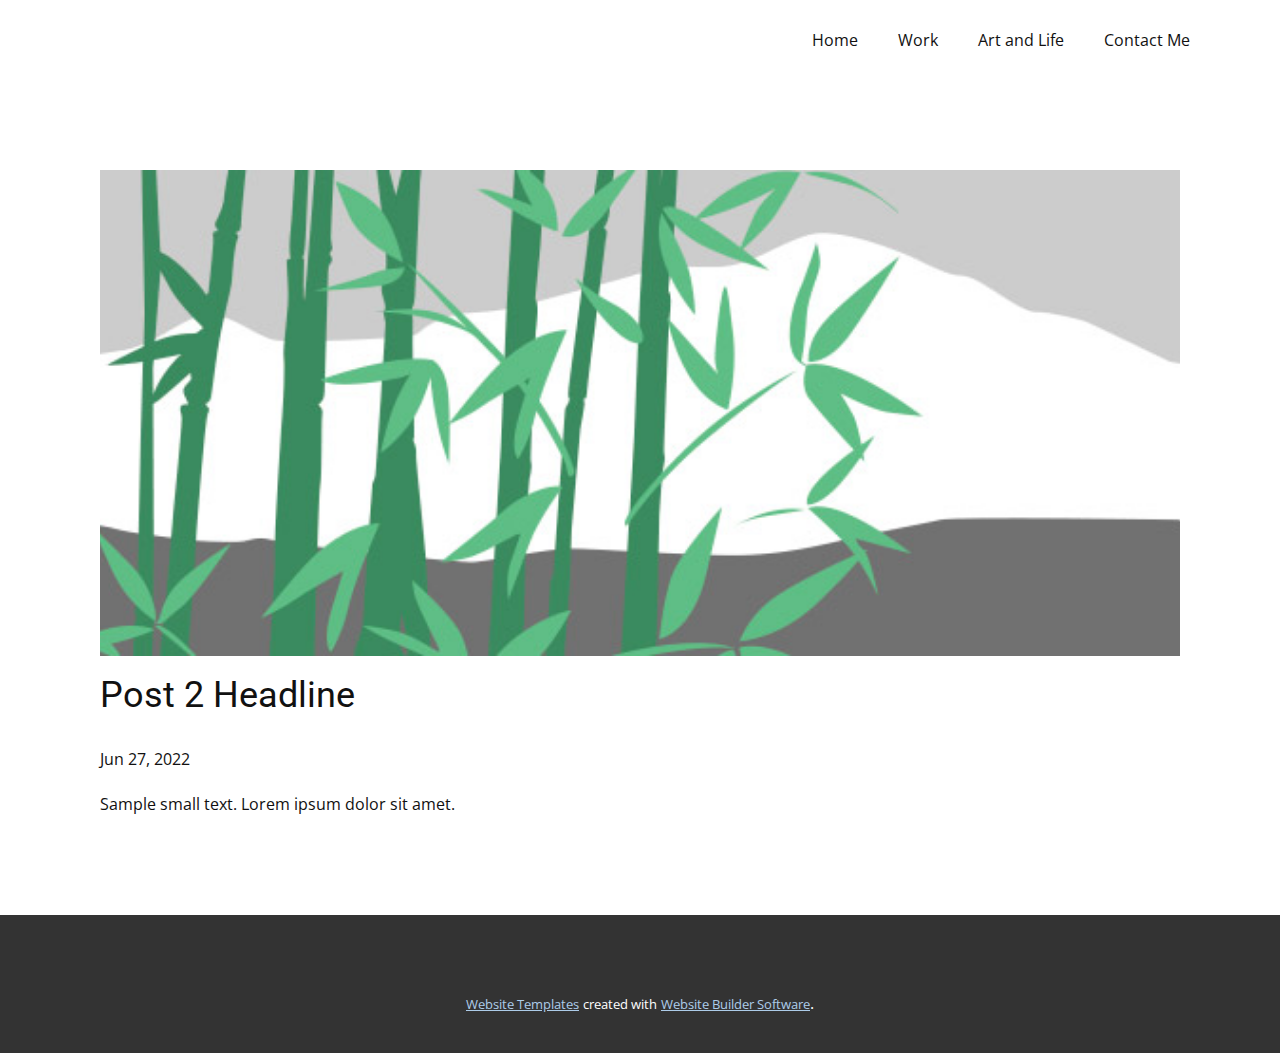
<file: blog/post-1.html>
<!doctype html>
<html style="font-size: 16px;" lang="en"><head>
    <meta name="viewport" content="width=device-width, initial-scale=1.0">
    <meta charset="utf-8">
    <meta name="keywords" content="Post 1 Headline">
    <meta name="description" content="">
    <title>Post 2 Headline</title>
    <link rel="stylesheet" href="../nicepage.css" media="screen">
<link rel="stylesheet" href="../Post-Template.css" media="screen">
    <script class="u-script" type="text/javascript" src="../jquery.js" defer=""></script>
    <script class="u-script" type="text/javascript" src="../nicepage.js" defer=""></script>
    <meta name="generator" content="Nicepage 4.18.5, nicepage.com">
    <link id="u-theme-google-font" rel="stylesheet" href="https://fonts.googleapis.com/css?family=Roboto:100,100i,300,300i,400,400i,500,500i,700,700i,900,900i|Open+Sans:300,300i,400,400i,500,500i,600,600i,700,700i,800,800i">
    
    
    <script type="application/ld+json">{
		"@context": "http://schema.org",
		"@type": "Organization",
		"name": ""
}</script>
    <meta name="theme-color" content="#478ac9">
  </head>
  <body class="u-body u-xl-mode" data-lang="en"><header class="u-clearfix u-header u-header" id="sec-2c91"><div class="u-clearfix u-sheet u-valign-middle u-sheet-1">
        <nav class="u-menu u-menu-one-level u-offcanvas u-menu-1">
          <div class="menu-collapse" style="font-size: 1rem; letter-spacing: 0px;">
            <a class="u-button-style u-custom-left-right-menu-spacing u-custom-padding-bottom u-custom-top-bottom-menu-spacing u-nav-link u-text-active-palette-1-base u-text-hover-palette-2-base" href="#">
              <svg class="u-svg-link" viewBox="0 0 24 24"><use xmlns:xlink="http://www.w3.org/1999/xlink" xlink:href="#menu-hamburger"></use></svg>
              <svg class="u-svg-content" version="1.1" id="menu-hamburger" viewBox="0 0 16 16" x="0px" y="0px" xmlns:xlink="http://www.w3.org/1999/xlink" xmlns="http://www.w3.org/2000/svg"><g><rect y="1" width="16" height="2"></rect><rect y="7" width="16" height="2"></rect><rect y="13" width="16" height="2"></rect>
</g></svg>
            </a>
          </div>
          <div class="u-custom-menu u-nav-container">
            <ul class="u-nav u-unstyled u-nav-1"><li class="u-nav-item"><a class="u-button-style u-nav-link u-text-active-palette-1-base u-text-hover-palette-2-base" href="../Home.html" style="padding: 10px 20px;">Home</a>
</li><li class="u-nav-item"><a class="u-button-style u-nav-link u-text-active-palette-1-base u-text-hover-palette-2-base" href="../Work.html" style="padding: 10px 20px;">Work</a>
</li><li class="u-nav-item"><a class="u-button-style u-nav-link u-text-active-palette-1-base u-text-hover-palette-2-base" href="../Art-and-Life.html" style="padding: 10px 20px;">Art and Life</a>
</li><li class="u-nav-item"><a class="u-button-style u-nav-link u-text-active-palette-1-base u-text-hover-palette-2-base" href="../Home.html#sec-611b" style="padding: 10px 20px;">Contact Me</a>
</li></ul>
          </div>
          <div class="u-custom-menu u-nav-container-collapse">
            <div class="u-black u-container-style u-inner-container-layout u-opacity u-opacity-95 u-sidenav">
              <div class="u-inner-container-layout u-sidenav-overflow">
                <div class="u-menu-close"></div>
                <ul class="u-align-center u-nav u-popupmenu-items u-unstyled u-nav-2"><li class="u-nav-item"><a class="u-button-style u-nav-link" href="../Home.html">Home</a>
</li><li class="u-nav-item"><a class="u-button-style u-nav-link" href="../Work.html">Work</a>
</li><li class="u-nav-item"><a class="u-button-style u-nav-link" href="../Art-and-Life.html">Art and Life</a>
</li><li class="u-nav-item"><a class="u-button-style u-nav-link" href="../Home.html#sec-611b">Contact Me</a>
</li></ul>
              </div>
            </div>
            <div class="u-black u-menu-overlay u-opacity u-opacity-70"></div>
          </div>
        </nav>
      </div></header>
    <section class="u-align-center u-clearfix u-section-1" id="sec-866c">
      <div class="u-clearfix u-sheet u-valign-middle-md u-valign-middle-sm u-valign-middle-xs u-sheet-1"><!--post_details--><!--post_details_options_json--><!--{"source":""}--><!--/post_details_options_json--><!--blog_post-->
        <div class="u-container-style u-expanded-width u-post-details u-post-details-1">
          <div class="u-container-layout u-valign-middle u-container-layout-1"><!--blog_post_image-->
            <img alt="" class="u-blog-control u-expanded-width u-image u-image-default u-image-1" src="../images/68f64b9d.jpeg"><!--/blog_post_image--><!--blog_post_header-->
            <h2 class="u-blog-control u-text u-text-1">Post 2 Headline</h2><!--/blog_post_header--><!--blog_post_metadata-->
            <div class="u-blog-control u-metadata u-metadata-1"><!--blog_post_metadata_date-->
              <span class="u-meta-date u-meta-icon">Jun 27, 2022</span><!--/blog_post_metadata_date--><!--blog_post_metadata_category-->
              <!--/blog_post_metadata_category--><!--blog_post_metadata_comments-->
              <!--/blog_post_metadata_comments-->
            </div><!--/blog_post_metadata--><!--blog_post_content-->
            <div class="u-align-justify u-blog-control u-post-content u-text u-text-2 fr-view">
  Sample small text. Lorem ipsum dolor sit amet.
  </div><!--/blog_post_content-->
          </div>
        </div><!--/blog_post--><!--/post_details-->
      </div>
    </section>
    
    
    <footer class="u-align-center u-clearfix u-footer u-grey-80 u-footer" id="sec-29a0"><div class="u-clearfix u-sheet u-sheet-1"></div></footer>
    <section class="u-backlink u-clearfix u-grey-80">
      <a class="u-link" href="https://nicepage.com/website-templates" target="_blank">
        <span>Website Templates</span>
      </a>
      <p class="u-text">
        <span>created with</span>
      </p>
      <a class="u-link" href="" target="_blank">
        <span>Website Builder Software</span>
      </a>. 
    </section>
  
</body></html>
</file>
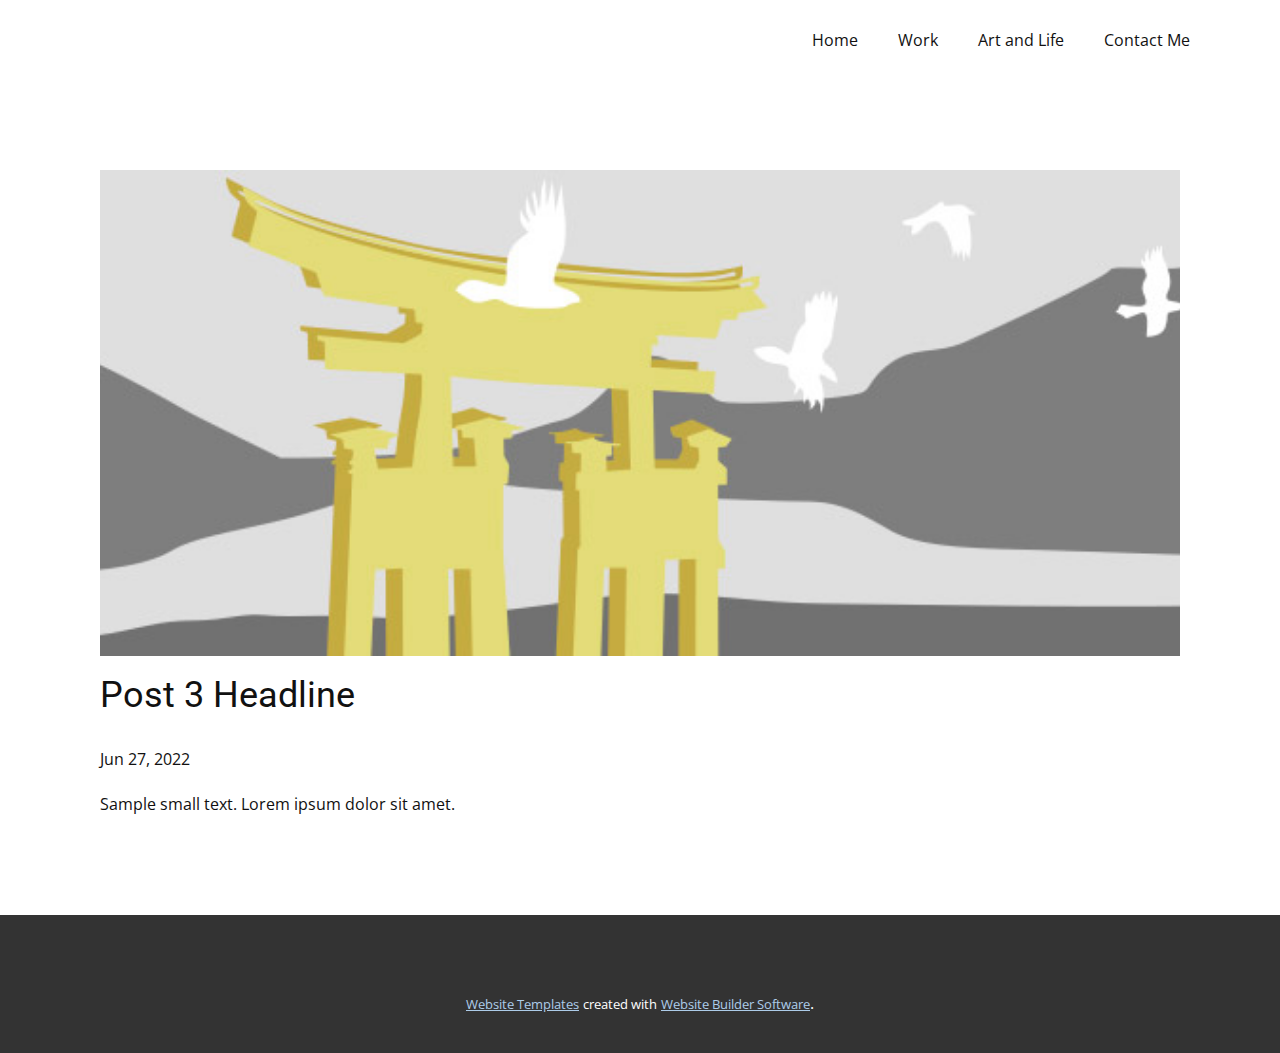
<file: blog/post-2.html>
<!doctype html>
<html style="font-size: 16px;" lang="en"><head>
    <meta name="viewport" content="width=device-width, initial-scale=1.0">
    <meta charset="utf-8">
    <meta name="keywords" content="Post 1 Headline">
    <meta name="description" content="">
    <title>Post 3 Headline</title>
    <link rel="stylesheet" href="../nicepage.css" media="screen">
<link rel="stylesheet" href="../Post-Template.css" media="screen">
    <script class="u-script" type="text/javascript" src="../jquery.js" defer=""></script>
    <script class="u-script" type="text/javascript" src="../nicepage.js" defer=""></script>
    <meta name="generator" content="Nicepage 4.18.5, nicepage.com">
    <link id="u-theme-google-font" rel="stylesheet" href="https://fonts.googleapis.com/css?family=Roboto:100,100i,300,300i,400,400i,500,500i,700,700i,900,900i|Open+Sans:300,300i,400,400i,500,500i,600,600i,700,700i,800,800i">
    
    
    <script type="application/ld+json">{
		"@context": "http://schema.org",
		"@type": "Organization",
		"name": ""
}</script>
    <meta name="theme-color" content="#478ac9">
  </head>
  <body class="u-body u-xl-mode" data-lang="en"><header class="u-clearfix u-header u-header" id="sec-2c91"><div class="u-clearfix u-sheet u-valign-middle u-sheet-1">
        <nav class="u-menu u-menu-one-level u-offcanvas u-menu-1">
          <div class="menu-collapse" style="font-size: 1rem; letter-spacing: 0px;">
            <a class="u-button-style u-custom-left-right-menu-spacing u-custom-padding-bottom u-custom-top-bottom-menu-spacing u-nav-link u-text-active-palette-1-base u-text-hover-palette-2-base" href="#">
              <svg class="u-svg-link" viewBox="0 0 24 24"><use xmlns:xlink="http://www.w3.org/1999/xlink" xlink:href="#menu-hamburger"></use></svg>
              <svg class="u-svg-content" version="1.1" id="menu-hamburger" viewBox="0 0 16 16" x="0px" y="0px" xmlns:xlink="http://www.w3.org/1999/xlink" xmlns="http://www.w3.org/2000/svg"><g><rect y="1" width="16" height="2"></rect><rect y="7" width="16" height="2"></rect><rect y="13" width="16" height="2"></rect>
</g></svg>
            </a>
          </div>
          <div class="u-custom-menu u-nav-container">
            <ul class="u-nav u-unstyled u-nav-1"><li class="u-nav-item"><a class="u-button-style u-nav-link u-text-active-palette-1-base u-text-hover-palette-2-base" href="../Home.html" style="padding: 10px 20px;">Home</a>
</li><li class="u-nav-item"><a class="u-button-style u-nav-link u-text-active-palette-1-base u-text-hover-palette-2-base" href="../Work.html" style="padding: 10px 20px;">Work</a>
</li><li class="u-nav-item"><a class="u-button-style u-nav-link u-text-active-palette-1-base u-text-hover-palette-2-base" href="../Art-and-Life.html" style="padding: 10px 20px;">Art and Life</a>
</li><li class="u-nav-item"><a class="u-button-style u-nav-link u-text-active-palette-1-base u-text-hover-palette-2-base" href="../Home.html#sec-611b" style="padding: 10px 20px;">Contact Me</a>
</li></ul>
          </div>
          <div class="u-custom-menu u-nav-container-collapse">
            <div class="u-black u-container-style u-inner-container-layout u-opacity u-opacity-95 u-sidenav">
              <div class="u-inner-container-layout u-sidenav-overflow">
                <div class="u-menu-close"></div>
                <ul class="u-align-center u-nav u-popupmenu-items u-unstyled u-nav-2"><li class="u-nav-item"><a class="u-button-style u-nav-link" href="../Home.html">Home</a>
</li><li class="u-nav-item"><a class="u-button-style u-nav-link" href="../Work.html">Work</a>
</li><li class="u-nav-item"><a class="u-button-style u-nav-link" href="../Art-and-Life.html">Art and Life</a>
</li><li class="u-nav-item"><a class="u-button-style u-nav-link" href="../Home.html#sec-611b">Contact Me</a>
</li></ul>
              </div>
            </div>
            <div class="u-black u-menu-overlay u-opacity u-opacity-70"></div>
          </div>
        </nav>
      </div></header>
    <section class="u-align-center u-clearfix u-section-1" id="sec-866c">
      <div class="u-clearfix u-sheet u-valign-middle-md u-valign-middle-sm u-valign-middle-xs u-sheet-1"><!--post_details--><!--post_details_options_json--><!--{"source":""}--><!--/post_details_options_json--><!--blog_post-->
        <div class="u-container-style u-expanded-width u-post-details u-post-details-1">
          <div class="u-container-layout u-valign-middle u-container-layout-1"><!--blog_post_image-->
            <img alt="" class="u-blog-control u-expanded-width u-image u-image-default u-image-1" src="../images/8ad73f3c.jpeg"><!--/blog_post_image--><!--blog_post_header-->
            <h2 class="u-blog-control u-text u-text-1">Post 3 Headline</h2><!--/blog_post_header--><!--blog_post_metadata-->
            <div class="u-blog-control u-metadata u-metadata-1"><!--blog_post_metadata_date-->
              <span class="u-meta-date u-meta-icon">Jun 27, 2022</span><!--/blog_post_metadata_date--><!--blog_post_metadata_category-->
              <!--/blog_post_metadata_category--><!--blog_post_metadata_comments-->
              <!--/blog_post_metadata_comments-->
            </div><!--/blog_post_metadata--><!--blog_post_content-->
            <div class="u-align-justify u-blog-control u-post-content u-text u-text-2 fr-view">
  Sample small text. Lorem ipsum dolor sit amet.
  </div><!--/blog_post_content-->
          </div>
        </div><!--/blog_post--><!--/post_details-->
      </div>
    </section>
    
    
    <footer class="u-align-center u-clearfix u-footer u-grey-80 u-footer" id="sec-29a0"><div class="u-clearfix u-sheet u-sheet-1"></div></footer>
    <section class="u-backlink u-clearfix u-grey-80">
      <a class="u-link" href="https://nicepage.com/website-templates" target="_blank">
        <span>Website Templates</span>
      </a>
      <p class="u-text">
        <span>created with</span>
      </p>
      <a class="u-link" href="" target="_blank">
        <span>Website Builder Software</span>
      </a>. 
    </section>
  
</body></html>
</file>
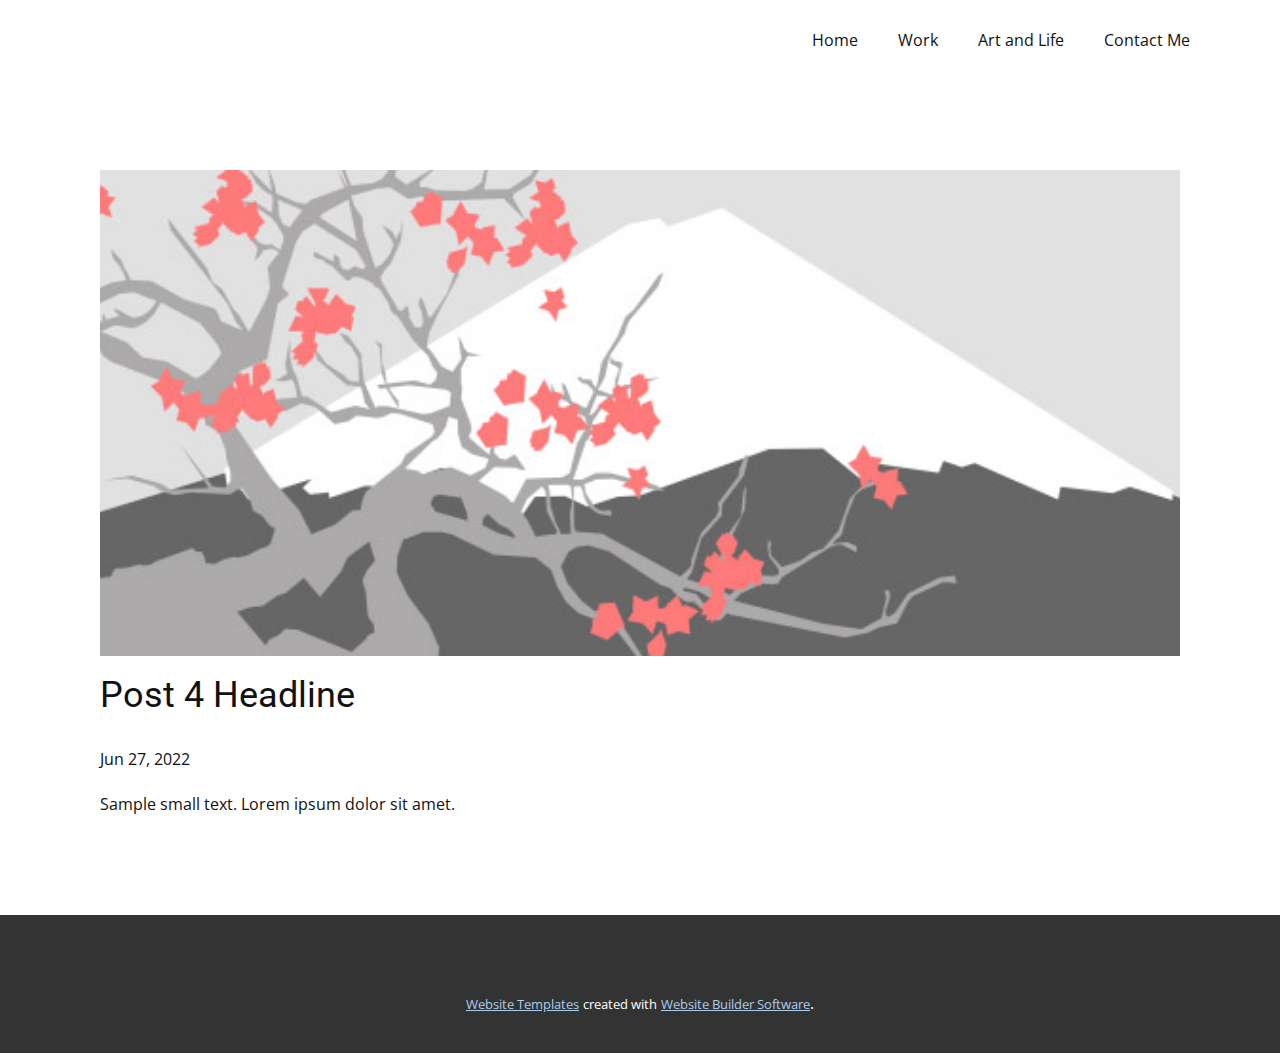
<file: blog/post-3.html>
<!doctype html>
<html style="font-size: 16px;" lang="en"><head>
    <meta name="viewport" content="width=device-width, initial-scale=1.0">
    <meta charset="utf-8">
    <meta name="keywords" content="Post 1 Headline">
    <meta name="description" content="">
    <title>Post 4 Headline</title>
    <link rel="stylesheet" href="../nicepage.css" media="screen">
<link rel="stylesheet" href="../Post-Template.css" media="screen">
    <script class="u-script" type="text/javascript" src="../jquery.js" defer=""></script>
    <script class="u-script" type="text/javascript" src="../nicepage.js" defer=""></script>
    <meta name="generator" content="Nicepage 4.18.5, nicepage.com">
    <link id="u-theme-google-font" rel="stylesheet" href="https://fonts.googleapis.com/css?family=Roboto:100,100i,300,300i,400,400i,500,500i,700,700i,900,900i|Open+Sans:300,300i,400,400i,500,500i,600,600i,700,700i,800,800i">
    
    
    <script type="application/ld+json">{
		"@context": "http://schema.org",
		"@type": "Organization",
		"name": ""
}</script>
    <meta name="theme-color" content="#478ac9">
  </head>
  <body class="u-body u-xl-mode" data-lang="en"><header class="u-clearfix u-header u-header" id="sec-2c91"><div class="u-clearfix u-sheet u-valign-middle u-sheet-1">
        <nav class="u-menu u-menu-one-level u-offcanvas u-menu-1">
          <div class="menu-collapse" style="font-size: 1rem; letter-spacing: 0px;">
            <a class="u-button-style u-custom-left-right-menu-spacing u-custom-padding-bottom u-custom-top-bottom-menu-spacing u-nav-link u-text-active-palette-1-base u-text-hover-palette-2-base" href="#">
              <svg class="u-svg-link" viewBox="0 0 24 24"><use xmlns:xlink="http://www.w3.org/1999/xlink" xlink:href="#menu-hamburger"></use></svg>
              <svg class="u-svg-content" version="1.1" id="menu-hamburger" viewBox="0 0 16 16" x="0px" y="0px" xmlns:xlink="http://www.w3.org/1999/xlink" xmlns="http://www.w3.org/2000/svg"><g><rect y="1" width="16" height="2"></rect><rect y="7" width="16" height="2"></rect><rect y="13" width="16" height="2"></rect>
</g></svg>
            </a>
          </div>
          <div class="u-custom-menu u-nav-container">
            <ul class="u-nav u-unstyled u-nav-1"><li class="u-nav-item"><a class="u-button-style u-nav-link u-text-active-palette-1-base u-text-hover-palette-2-base" href="../Home.html" style="padding: 10px 20px;">Home</a>
</li><li class="u-nav-item"><a class="u-button-style u-nav-link u-text-active-palette-1-base u-text-hover-palette-2-base" href="../Work.html" style="padding: 10px 20px;">Work</a>
</li><li class="u-nav-item"><a class="u-button-style u-nav-link u-text-active-palette-1-base u-text-hover-palette-2-base" href="../Art-and-Life.html" style="padding: 10px 20px;">Art and Life</a>
</li><li class="u-nav-item"><a class="u-button-style u-nav-link u-text-active-palette-1-base u-text-hover-palette-2-base" href="../Home.html#sec-611b" style="padding: 10px 20px;">Contact Me</a>
</li></ul>
          </div>
          <div class="u-custom-menu u-nav-container-collapse">
            <div class="u-black u-container-style u-inner-container-layout u-opacity u-opacity-95 u-sidenav">
              <div class="u-inner-container-layout u-sidenav-overflow">
                <div class="u-menu-close"></div>
                <ul class="u-align-center u-nav u-popupmenu-items u-unstyled u-nav-2"><li class="u-nav-item"><a class="u-button-style u-nav-link" href="../Home.html">Home</a>
</li><li class="u-nav-item"><a class="u-button-style u-nav-link" href="../Work.html">Work</a>
</li><li class="u-nav-item"><a class="u-button-style u-nav-link" href="../Art-and-Life.html">Art and Life</a>
</li><li class="u-nav-item"><a class="u-button-style u-nav-link" href="../Home.html#sec-611b">Contact Me</a>
</li></ul>
              </div>
            </div>
            <div class="u-black u-menu-overlay u-opacity u-opacity-70"></div>
          </div>
        </nav>
      </div></header>
    <section class="u-align-center u-clearfix u-section-1" id="sec-866c">
      <div class="u-clearfix u-sheet u-valign-middle-md u-valign-middle-sm u-valign-middle-xs u-sheet-1"><!--post_details--><!--post_details_options_json--><!--{"source":""}--><!--/post_details_options_json--><!--blog_post-->
        <div class="u-container-style u-expanded-width u-post-details u-post-details-1">
          <div class="u-container-layout u-valign-middle u-container-layout-1"><!--blog_post_image-->
            <img alt="" class="u-blog-control u-expanded-width u-image u-image-default u-image-1" src="../images/0fd3416c.jpeg"><!--/blog_post_image--><!--blog_post_header-->
            <h2 class="u-blog-control u-text u-text-1">Post 4 Headline</h2><!--/blog_post_header--><!--blog_post_metadata-->
            <div class="u-blog-control u-metadata u-metadata-1"><!--blog_post_metadata_date-->
              <span class="u-meta-date u-meta-icon">Jun 27, 2022</span><!--/blog_post_metadata_date--><!--blog_post_metadata_category-->
              <!--/blog_post_metadata_category--><!--blog_post_metadata_comments-->
              <!--/blog_post_metadata_comments-->
            </div><!--/blog_post_metadata--><!--blog_post_content-->
            <div class="u-align-justify u-blog-control u-post-content u-text u-text-2 fr-view">
  Sample small text. Lorem ipsum dolor sit amet.
  </div><!--/blog_post_content-->
          </div>
        </div><!--/blog_post--><!--/post_details-->
      </div>
    </section>
    
    
    <footer class="u-align-center u-clearfix u-footer u-grey-80 u-footer" id="sec-29a0"><div class="u-clearfix u-sheet u-sheet-1"></div></footer>
    <section class="u-backlink u-clearfix u-grey-80">
      <a class="u-link" href="https://nicepage.com/website-templates" target="_blank">
        <span>Website Templates</span>
      </a>
      <p class="u-text">
        <span>created with</span>
      </p>
      <a class="u-link" href="" target="_blank">
        <span>Website Builder Software</span>
      </a>. 
    </section>
  
</body></html>
</file>
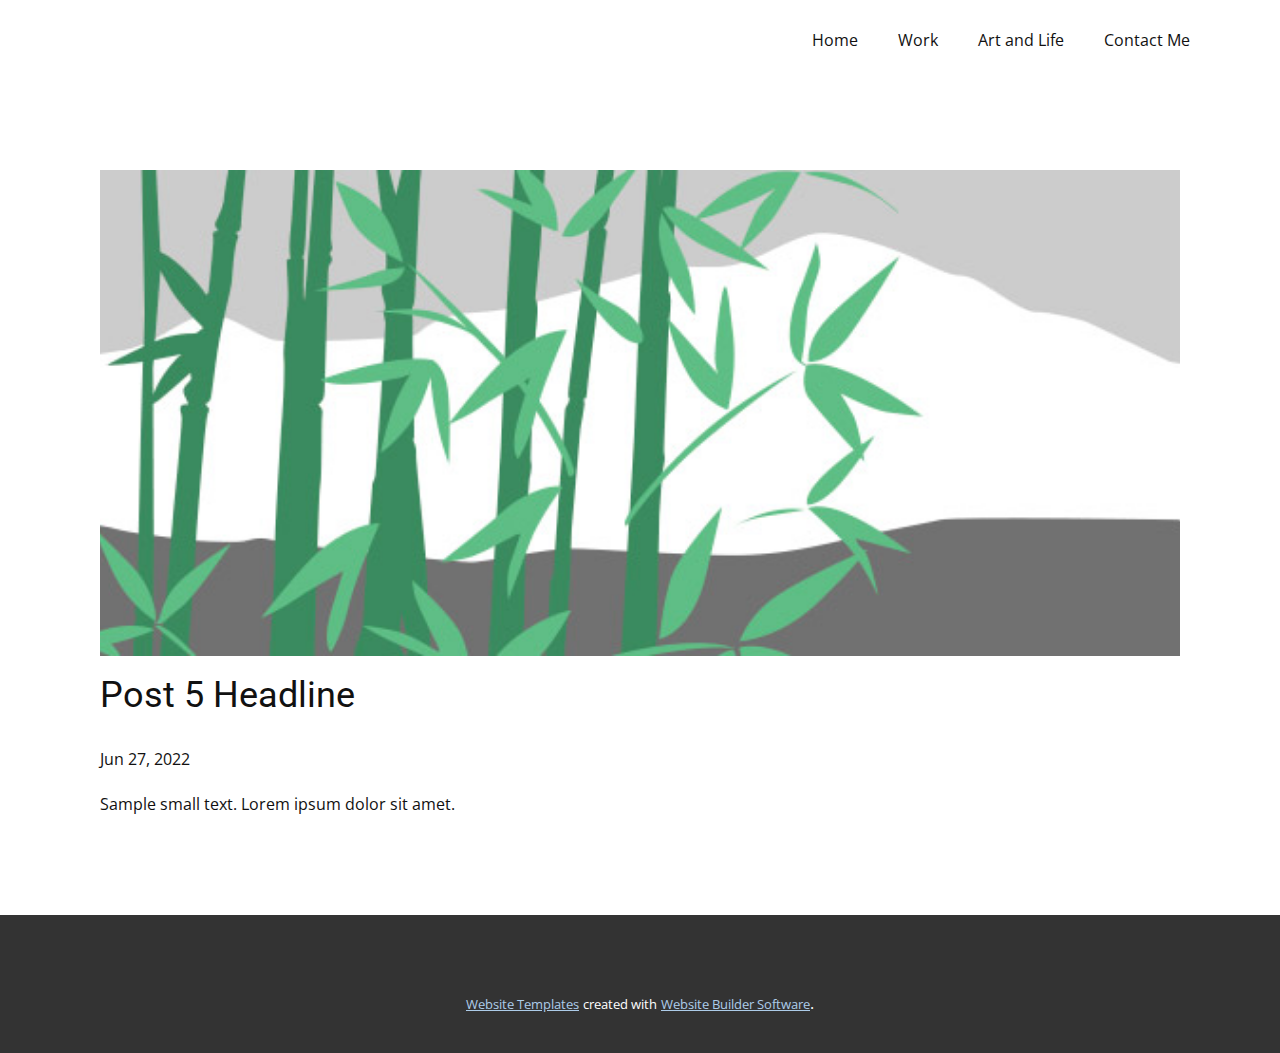
<file: blog/post-4.html>
<!doctype html>
<html style="font-size: 16px;" lang="en"><head>
    <meta name="viewport" content="width=device-width, initial-scale=1.0">
    <meta charset="utf-8">
    <meta name="keywords" content="Post 1 Headline">
    <meta name="description" content="">
    <title>Post 5 Headline</title>
    <link rel="stylesheet" href="../nicepage.css" media="screen">
<link rel="stylesheet" href="../Post-Template.css" media="screen">
    <script class="u-script" type="text/javascript" src="../jquery.js" defer=""></script>
    <script class="u-script" type="text/javascript" src="../nicepage.js" defer=""></script>
    <meta name="generator" content="Nicepage 4.18.5, nicepage.com">
    <link id="u-theme-google-font" rel="stylesheet" href="https://fonts.googleapis.com/css?family=Roboto:100,100i,300,300i,400,400i,500,500i,700,700i,900,900i|Open+Sans:300,300i,400,400i,500,500i,600,600i,700,700i,800,800i">
    
    
    <script type="application/ld+json">{
		"@context": "http://schema.org",
		"@type": "Organization",
		"name": ""
}</script>
    <meta name="theme-color" content="#478ac9">
  </head>
  <body class="u-body u-xl-mode" data-lang="en"><header class="u-clearfix u-header u-header" id="sec-2c91"><div class="u-clearfix u-sheet u-valign-middle u-sheet-1">
        <nav class="u-menu u-menu-one-level u-offcanvas u-menu-1">
          <div class="menu-collapse" style="font-size: 1rem; letter-spacing: 0px;">
            <a class="u-button-style u-custom-left-right-menu-spacing u-custom-padding-bottom u-custom-top-bottom-menu-spacing u-nav-link u-text-active-palette-1-base u-text-hover-palette-2-base" href="#">
              <svg class="u-svg-link" viewBox="0 0 24 24"><use xmlns:xlink="http://www.w3.org/1999/xlink" xlink:href="#menu-hamburger"></use></svg>
              <svg class="u-svg-content" version="1.1" id="menu-hamburger" viewBox="0 0 16 16" x="0px" y="0px" xmlns:xlink="http://www.w3.org/1999/xlink" xmlns="http://www.w3.org/2000/svg"><g><rect y="1" width="16" height="2"></rect><rect y="7" width="16" height="2"></rect><rect y="13" width="16" height="2"></rect>
</g></svg>
            </a>
          </div>
          <div class="u-custom-menu u-nav-container">
            <ul class="u-nav u-unstyled u-nav-1"><li class="u-nav-item"><a class="u-button-style u-nav-link u-text-active-palette-1-base u-text-hover-palette-2-base" href="../Home.html" style="padding: 10px 20px;">Home</a>
</li><li class="u-nav-item"><a class="u-button-style u-nav-link u-text-active-palette-1-base u-text-hover-palette-2-base" href="../Work.html" style="padding: 10px 20px;">Work</a>
</li><li class="u-nav-item"><a class="u-button-style u-nav-link u-text-active-palette-1-base u-text-hover-palette-2-base" href="../Art-and-Life.html" style="padding: 10px 20px;">Art and Life</a>
</li><li class="u-nav-item"><a class="u-button-style u-nav-link u-text-active-palette-1-base u-text-hover-palette-2-base" href="../Home.html#sec-611b" style="padding: 10px 20px;">Contact Me</a>
</li></ul>
          </div>
          <div class="u-custom-menu u-nav-container-collapse">
            <div class="u-black u-container-style u-inner-container-layout u-opacity u-opacity-95 u-sidenav">
              <div class="u-inner-container-layout u-sidenav-overflow">
                <div class="u-menu-close"></div>
                <ul class="u-align-center u-nav u-popupmenu-items u-unstyled u-nav-2"><li class="u-nav-item"><a class="u-button-style u-nav-link" href="../Home.html">Home</a>
</li><li class="u-nav-item"><a class="u-button-style u-nav-link" href="../Work.html">Work</a>
</li><li class="u-nav-item"><a class="u-button-style u-nav-link" href="../Art-and-Life.html">Art and Life</a>
</li><li class="u-nav-item"><a class="u-button-style u-nav-link" href="../Home.html#sec-611b">Contact Me</a>
</li></ul>
              </div>
            </div>
            <div class="u-black u-menu-overlay u-opacity u-opacity-70"></div>
          </div>
        </nav>
      </div></header>
    <section class="u-align-center u-clearfix u-section-1" id="sec-866c">
      <div class="u-clearfix u-sheet u-valign-middle-md u-valign-middle-sm u-valign-middle-xs u-sheet-1"><!--post_details--><!--post_details_options_json--><!--{"source":""}--><!--/post_details_options_json--><!--blog_post-->
        <div class="u-container-style u-expanded-width u-post-details u-post-details-1">
          <div class="u-container-layout u-valign-middle u-container-layout-1"><!--blog_post_image-->
            <img alt="" class="u-blog-control u-expanded-width u-image u-image-default u-image-1" src="../images/68f64b9d.jpeg"><!--/blog_post_image--><!--blog_post_header-->
            <h2 class="u-blog-control u-text u-text-1">Post 5 Headline</h2><!--/blog_post_header--><!--blog_post_metadata-->
            <div class="u-blog-control u-metadata u-metadata-1"><!--blog_post_metadata_date-->
              <span class="u-meta-date u-meta-icon">Jun 27, 2022</span><!--/blog_post_metadata_date--><!--blog_post_metadata_category-->
              <!--/blog_post_metadata_category--><!--blog_post_metadata_comments-->
              <!--/blog_post_metadata_comments-->
            </div><!--/blog_post_metadata--><!--blog_post_content-->
            <div class="u-align-justify u-blog-control u-post-content u-text u-text-2 fr-view">
  Sample small text. Lorem ipsum dolor sit amet.
  </div><!--/blog_post_content-->
          </div>
        </div><!--/blog_post--><!--/post_details-->
      </div>
    </section>
    
    
    <footer class="u-align-center u-clearfix u-footer u-grey-80 u-footer" id="sec-29a0"><div class="u-clearfix u-sheet u-sheet-1"></div></footer>
    <section class="u-backlink u-clearfix u-grey-80">
      <a class="u-link" href="https://nicepage.com/website-templates" target="_blank">
        <span>Website Templates</span>
      </a>
      <p class="u-text">
        <span>created with</span>
      </p>
      <a class="u-link" href="" target="_blank">
        <span>Website Builder Software</span>
      </a>. 
    </section>
  
</body></html>
</file>
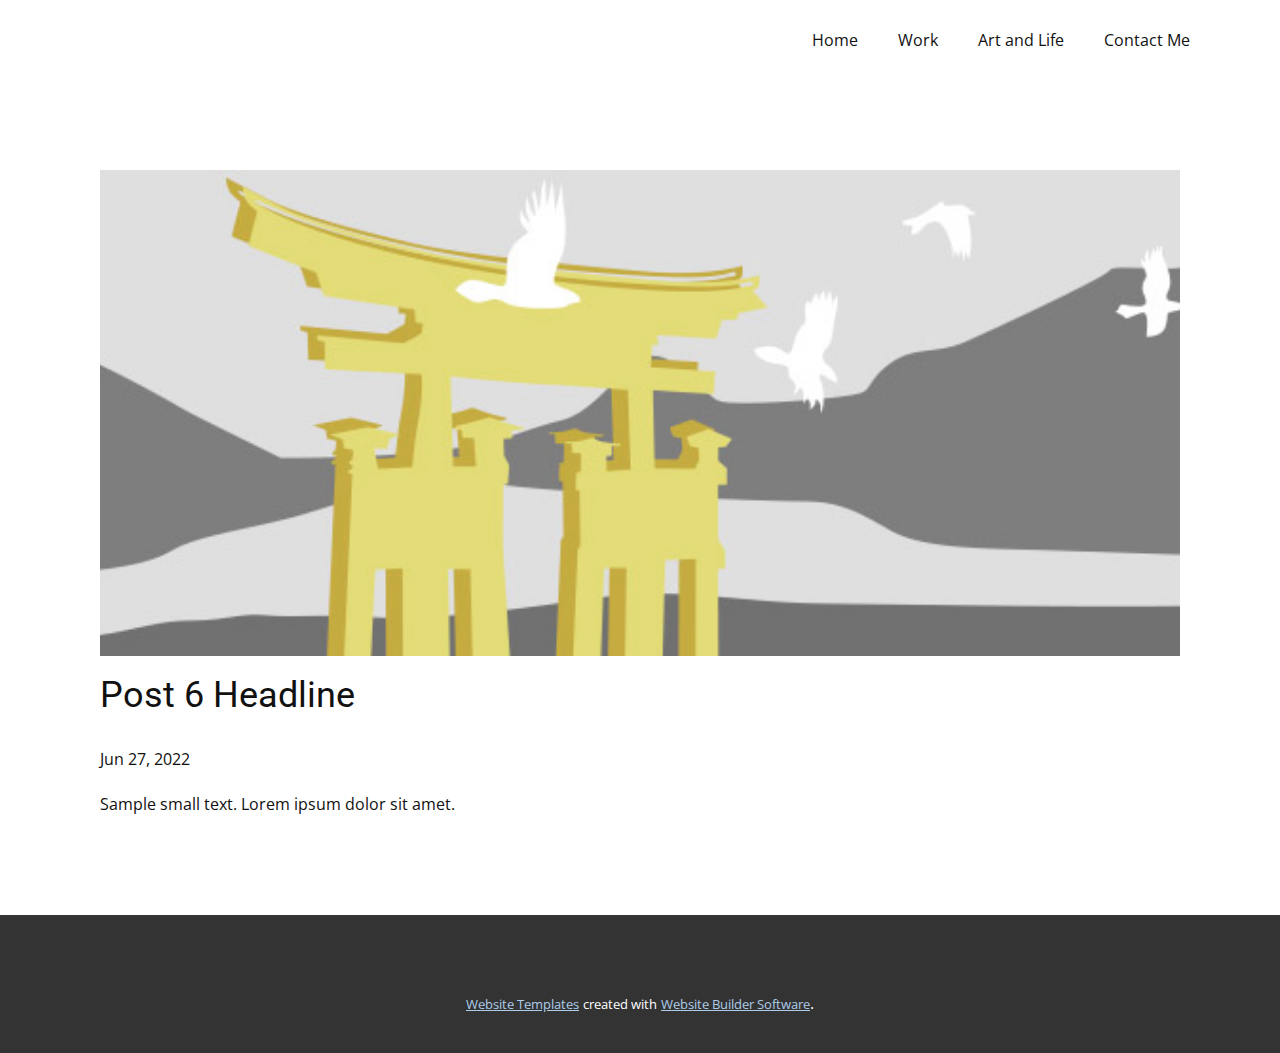
<file: blog/post-5.html>
<!doctype html>
<html style="font-size: 16px;" lang="en"><head>
    <meta name="viewport" content="width=device-width, initial-scale=1.0">
    <meta charset="utf-8">
    <meta name="keywords" content="Post 1 Headline">
    <meta name="description" content="">
    <title>Post 6 Headline</title>
    <link rel="stylesheet" href="../nicepage.css" media="screen">
<link rel="stylesheet" href="../Post-Template.css" media="screen">
    <script class="u-script" type="text/javascript" src="../jquery.js" defer=""></script>
    <script class="u-script" type="text/javascript" src="../nicepage.js" defer=""></script>
    <meta name="generator" content="Nicepage 4.18.5, nicepage.com">
    <link id="u-theme-google-font" rel="stylesheet" href="https://fonts.googleapis.com/css?family=Roboto:100,100i,300,300i,400,400i,500,500i,700,700i,900,900i|Open+Sans:300,300i,400,400i,500,500i,600,600i,700,700i,800,800i">
    
    
    <script type="application/ld+json">{
		"@context": "http://schema.org",
		"@type": "Organization",
		"name": ""
}</script>
    <meta name="theme-color" content="#478ac9">
  </head>
  <body class="u-body u-xl-mode" data-lang="en"><header class="u-clearfix u-header u-header" id="sec-2c91"><div class="u-clearfix u-sheet u-valign-middle u-sheet-1">
        <nav class="u-menu u-menu-one-level u-offcanvas u-menu-1">
          <div class="menu-collapse" style="font-size: 1rem; letter-spacing: 0px;">
            <a class="u-button-style u-custom-left-right-menu-spacing u-custom-padding-bottom u-custom-top-bottom-menu-spacing u-nav-link u-text-active-palette-1-base u-text-hover-palette-2-base" href="#">
              <svg class="u-svg-link" viewBox="0 0 24 24"><use xmlns:xlink="http://www.w3.org/1999/xlink" xlink:href="#menu-hamburger"></use></svg>
              <svg class="u-svg-content" version="1.1" id="menu-hamburger" viewBox="0 0 16 16" x="0px" y="0px" xmlns:xlink="http://www.w3.org/1999/xlink" xmlns="http://www.w3.org/2000/svg"><g><rect y="1" width="16" height="2"></rect><rect y="7" width="16" height="2"></rect><rect y="13" width="16" height="2"></rect>
</g></svg>
            </a>
          </div>
          <div class="u-custom-menu u-nav-container">
            <ul class="u-nav u-unstyled u-nav-1"><li class="u-nav-item"><a class="u-button-style u-nav-link u-text-active-palette-1-base u-text-hover-palette-2-base" href="../Home.html" style="padding: 10px 20px;">Home</a>
</li><li class="u-nav-item"><a class="u-button-style u-nav-link u-text-active-palette-1-base u-text-hover-palette-2-base" href="../Work.html" style="padding: 10px 20px;">Work</a>
</li><li class="u-nav-item"><a class="u-button-style u-nav-link u-text-active-palette-1-base u-text-hover-palette-2-base" href="../Art-and-Life.html" style="padding: 10px 20px;">Art and Life</a>
</li><li class="u-nav-item"><a class="u-button-style u-nav-link u-text-active-palette-1-base u-text-hover-palette-2-base" href="../Home.html#sec-611b" style="padding: 10px 20px;">Contact Me</a>
</li></ul>
          </div>
          <div class="u-custom-menu u-nav-container-collapse">
            <div class="u-black u-container-style u-inner-container-layout u-opacity u-opacity-95 u-sidenav">
              <div class="u-inner-container-layout u-sidenav-overflow">
                <div class="u-menu-close"></div>
                <ul class="u-align-center u-nav u-popupmenu-items u-unstyled u-nav-2"><li class="u-nav-item"><a class="u-button-style u-nav-link" href="../Home.html">Home</a>
</li><li class="u-nav-item"><a class="u-button-style u-nav-link" href="../Work.html">Work</a>
</li><li class="u-nav-item"><a class="u-button-style u-nav-link" href="../Art-and-Life.html">Art and Life</a>
</li><li class="u-nav-item"><a class="u-button-style u-nav-link" href="../Home.html#sec-611b">Contact Me</a>
</li></ul>
              </div>
            </div>
            <div class="u-black u-menu-overlay u-opacity u-opacity-70"></div>
          </div>
        </nav>
      </div></header>
    <section class="u-align-center u-clearfix u-section-1" id="sec-866c">
      <div class="u-clearfix u-sheet u-valign-middle-md u-valign-middle-sm u-valign-middle-xs u-sheet-1"><!--post_details--><!--post_details_options_json--><!--{"source":""}--><!--/post_details_options_json--><!--blog_post-->
        <div class="u-container-style u-expanded-width u-post-details u-post-details-1">
          <div class="u-container-layout u-valign-middle u-container-layout-1"><!--blog_post_image-->
            <img alt="" class="u-blog-control u-expanded-width u-image u-image-default u-image-1" src="../images/8ad73f3c.jpeg"><!--/blog_post_image--><!--blog_post_header-->
            <h2 class="u-blog-control u-text u-text-1">Post 6 Headline</h2><!--/blog_post_header--><!--blog_post_metadata-->
            <div class="u-blog-control u-metadata u-metadata-1"><!--blog_post_metadata_date-->
              <span class="u-meta-date u-meta-icon">Jun 27, 2022</span><!--/blog_post_metadata_date--><!--blog_post_metadata_category-->
              <!--/blog_post_metadata_category--><!--blog_post_metadata_comments-->
              <!--/blog_post_metadata_comments-->
            </div><!--/blog_post_metadata--><!--blog_post_content-->
            <div class="u-align-justify u-blog-control u-post-content u-text u-text-2 fr-view">
  Sample small text. Lorem ipsum dolor sit amet.
  </div><!--/blog_post_content-->
          </div>
        </div><!--/blog_post--><!--/post_details-->
      </div>
    </section>
    
    
    <footer class="u-align-center u-clearfix u-footer u-grey-80 u-footer" id="sec-29a0"><div class="u-clearfix u-sheet u-sheet-1"></div></footer>
    <section class="u-backlink u-clearfix u-grey-80">
      <a class="u-link" href="https://nicepage.com/website-templates" target="_blank">
        <span>Website Templates</span>
      </a>
      <p class="u-text">
        <span>created with</span>
      </p>
      <a class="u-link" href="" target="_blank">
        <span>Website Builder Software</span>
      </a>. 
    </section>
  
</body></html>
</file>
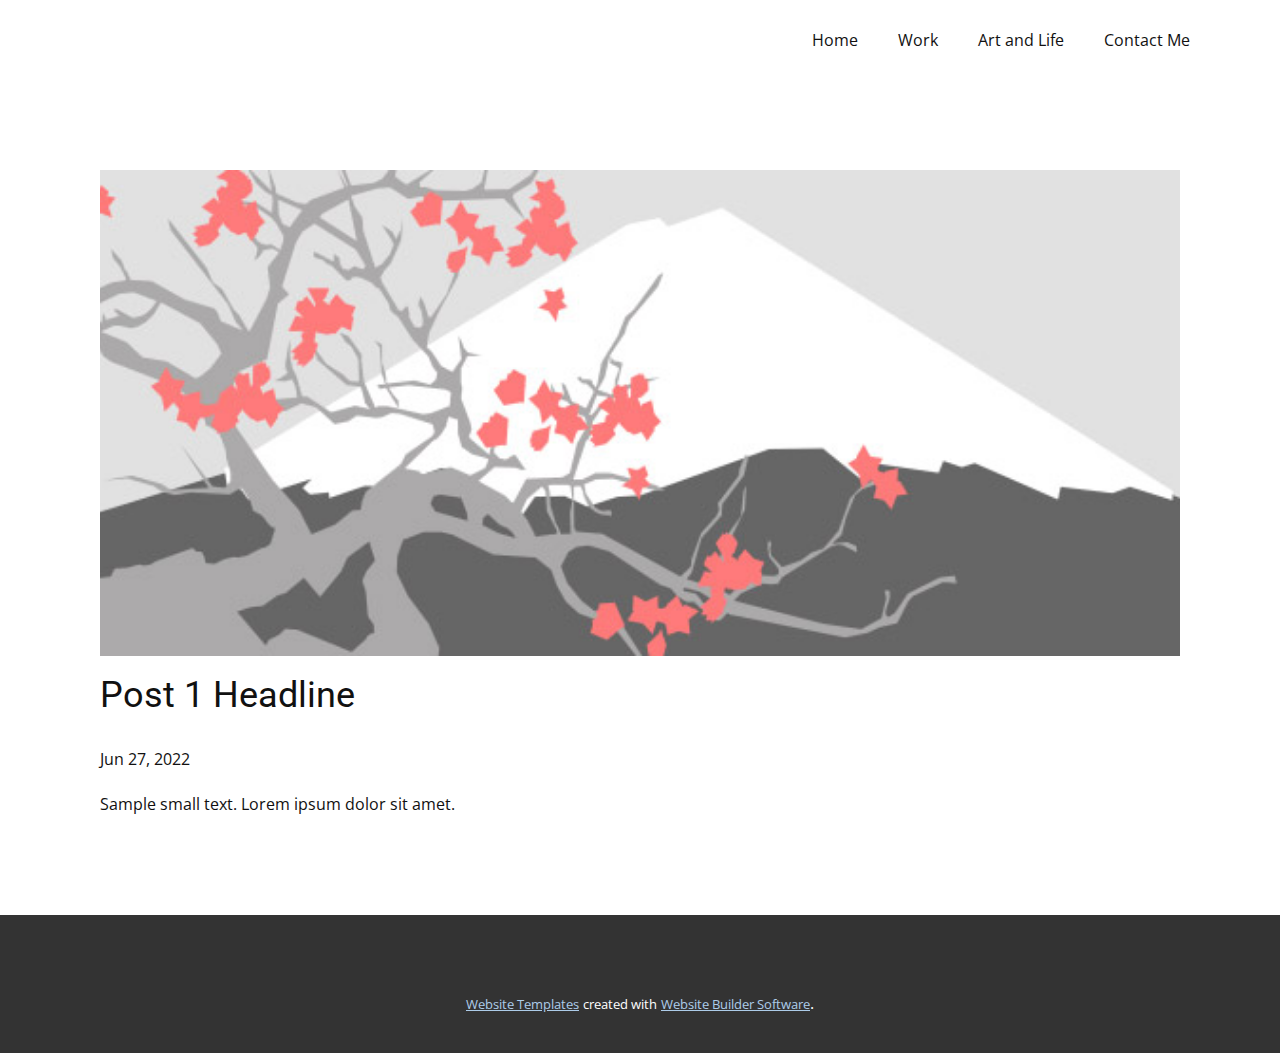
<file: blog/post.html>
<!doctype html>
<html style="font-size: 16px;" lang="en"><head>
    <meta name="viewport" content="width=device-width, initial-scale=1.0">
    <meta charset="utf-8">
    <meta name="keywords" content="Post 1 Headline">
    <meta name="description" content="">
    <title>Post 1 Headline</title>
    <link rel="stylesheet" href="../nicepage.css" media="screen">
<link rel="stylesheet" href="../Post-Template.css" media="screen">
    <script class="u-script" type="text/javascript" src="../jquery.js" defer=""></script>
    <script class="u-script" type="text/javascript" src="../nicepage.js" defer=""></script>
    <meta name="generator" content="Nicepage 4.18.5, nicepage.com">
    <link id="u-theme-google-font" rel="stylesheet" href="https://fonts.googleapis.com/css?family=Roboto:100,100i,300,300i,400,400i,500,500i,700,700i,900,900i|Open+Sans:300,300i,400,400i,500,500i,600,600i,700,700i,800,800i">
    
    
    <script type="application/ld+json">{
		"@context": "http://schema.org",
		"@type": "Organization",
		"name": ""
}</script>
    <meta name="theme-color" content="#478ac9">
  </head>
  <body class="u-body u-xl-mode" data-lang="en"><header class="u-clearfix u-header u-header" id="sec-2c91"><div class="u-clearfix u-sheet u-valign-middle u-sheet-1">
        <nav class="u-menu u-menu-one-level u-offcanvas u-menu-1">
          <div class="menu-collapse" style="font-size: 1rem; letter-spacing: 0px;">
            <a class="u-button-style u-custom-left-right-menu-spacing u-custom-padding-bottom u-custom-top-bottom-menu-spacing u-nav-link u-text-active-palette-1-base u-text-hover-palette-2-base" href="#">
              <svg class="u-svg-link" viewBox="0 0 24 24"><use xmlns:xlink="http://www.w3.org/1999/xlink" xlink:href="#menu-hamburger"></use></svg>
              <svg class="u-svg-content" version="1.1" id="menu-hamburger" viewBox="0 0 16 16" x="0px" y="0px" xmlns:xlink="http://www.w3.org/1999/xlink" xmlns="http://www.w3.org/2000/svg"><g><rect y="1" width="16" height="2"></rect><rect y="7" width="16" height="2"></rect><rect y="13" width="16" height="2"></rect>
</g></svg>
            </a>
          </div>
          <div class="u-custom-menu u-nav-container">
            <ul class="u-nav u-unstyled u-nav-1"><li class="u-nav-item"><a class="u-button-style u-nav-link u-text-active-palette-1-base u-text-hover-palette-2-base" href="../Home.html" style="padding: 10px 20px;">Home</a>
</li><li class="u-nav-item"><a class="u-button-style u-nav-link u-text-active-palette-1-base u-text-hover-palette-2-base" href="../Work.html" style="padding: 10px 20px;">Work</a>
</li><li class="u-nav-item"><a class="u-button-style u-nav-link u-text-active-palette-1-base u-text-hover-palette-2-base" href="../Art-and-Life.html" style="padding: 10px 20px;">Art and Life</a>
</li><li class="u-nav-item"><a class="u-button-style u-nav-link u-text-active-palette-1-base u-text-hover-palette-2-base" href="../Home.html#sec-611b" style="padding: 10px 20px;">Contact Me</a>
</li></ul>
          </div>
          <div class="u-custom-menu u-nav-container-collapse">
            <div class="u-black u-container-style u-inner-container-layout u-opacity u-opacity-95 u-sidenav">
              <div class="u-inner-container-layout u-sidenav-overflow">
                <div class="u-menu-close"></div>
                <ul class="u-align-center u-nav u-popupmenu-items u-unstyled u-nav-2"><li class="u-nav-item"><a class="u-button-style u-nav-link" href="../Home.html">Home</a>
</li><li class="u-nav-item"><a class="u-button-style u-nav-link" href="../Work.html">Work</a>
</li><li class="u-nav-item"><a class="u-button-style u-nav-link" href="../Art-and-Life.html">Art and Life</a>
</li><li class="u-nav-item"><a class="u-button-style u-nav-link" href="../Home.html#sec-611b">Contact Me</a>
</li></ul>
              </div>
            </div>
            <div class="u-black u-menu-overlay u-opacity u-opacity-70"></div>
          </div>
        </nav>
      </div></header>
    <section class="u-align-center u-clearfix u-section-1" id="sec-866c">
      <div class="u-clearfix u-sheet u-valign-middle-md u-valign-middle-sm u-valign-middle-xs u-sheet-1"><!--post_details--><!--post_details_options_json--><!--{"source":""}--><!--/post_details_options_json--><!--blog_post-->
        <div class="u-container-style u-expanded-width u-post-details u-post-details-1">
          <div class="u-container-layout u-valign-middle u-container-layout-1"><!--blog_post_image-->
            <img alt="" class="u-blog-control u-expanded-width u-image u-image-default u-image-1" src="../images/0fd3416c.jpeg"><!--/blog_post_image--><!--blog_post_header-->
            <h2 class="u-blog-control u-text u-text-1">Post 1 Headline</h2><!--/blog_post_header--><!--blog_post_metadata-->
            <div class="u-blog-control u-metadata u-metadata-1"><!--blog_post_metadata_date-->
              <span class="u-meta-date u-meta-icon">Jun 27, 2022</span><!--/blog_post_metadata_date--><!--blog_post_metadata_category-->
              <!--/blog_post_metadata_category--><!--blog_post_metadata_comments-->
              <!--/blog_post_metadata_comments-->
            </div><!--/blog_post_metadata--><!--blog_post_content-->
            <div class="u-align-justify u-blog-control u-post-content u-text u-text-2 fr-view">
  Sample small text. Lorem ipsum dolor sit amet.
  </div><!--/blog_post_content-->
          </div>
        </div><!--/blog_post--><!--/post_details-->
      </div>
    </section>
    
    
    <footer class="u-align-center u-clearfix u-footer u-grey-80 u-footer" id="sec-29a0"><div class="u-clearfix u-sheet u-sheet-1"></div></footer>
    <section class="u-backlink u-clearfix u-grey-80">
      <a class="u-link" href="https://nicepage.com/website-templates" target="_blank">
        <span>Website Templates</span>
      </a>
      <p class="u-text">
        <span>created with</span>
      </p>
      <a class="u-link" href="" target="_blank">
        <span>Website Builder Software</span>
      </a>. 
    </section>
  
</body></html>
</file>
